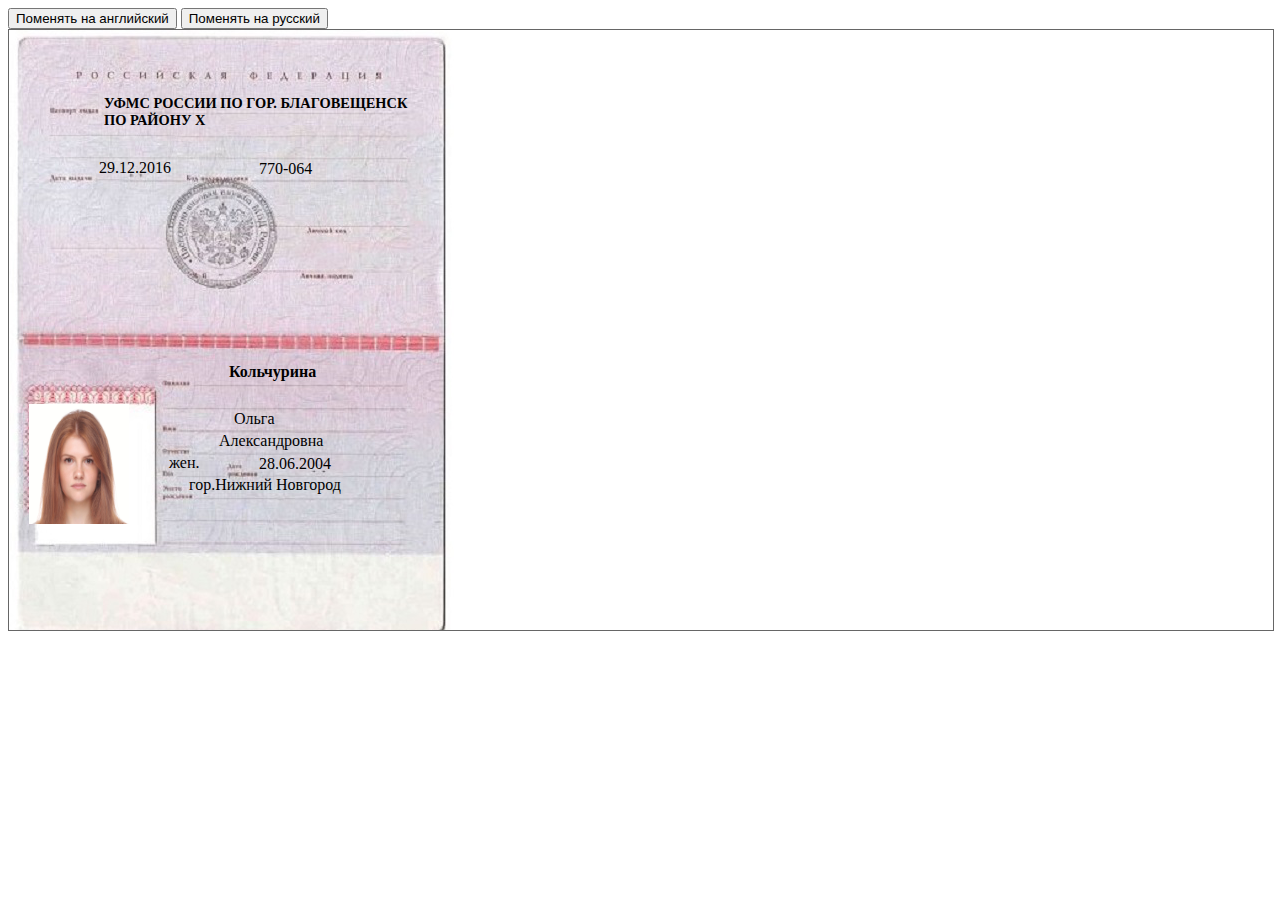
<file: pass/index.html>
<!DOCTYPE html>
<html>
  <head>
	<meta charset="utf-8">

    <style type="text/css">

   .block0 {
    background-image: url(passpotr_shablon.png);
    background-position: center-bottom;
    background-repeat: no-repeat;
    width: 100%;
    border: 1px solid #666;
    height: 600px;
   }
   .block1 {
   margin-left: 95px;
   margin-top: 65px;
   font: bold 90% serif;
   }
   .block2 {
   margin-left: 90px;
   margin-top: 30px;
   }
   .block3 {
   margin-left: 250px;
   margin-top: -17px;
   }
   .block4 {
   margin-left: 220px;
   margin-top: 185px;
   font: bold 100% serif;
   }
   .block5 {
   margin-left: 225px;
   margin-top: 29px;
   }
   .block6 {
   margin-left: 210px;
   margin-top: 4px;
   }
   .block7 {
   margin-left: 160px;
   margin-top: 4px;
   }
   .block8 {
   margin-left: 250px;
   margin-top: -17px;
   }
   .block9 {
   margin-left: 180px;
   margin-top: 3px;
   }
   .photo {
   margin-left: 20px;
   margin-top: -90px;
   }
  </style>
  </head>
  <body>
  	<button type="button" id="for_click_change_language">Поменять на английский</button>
	<button type="button" id="for_click_change_rus">Поменять на русский</button>
  	<div class="block0">
		<div class="block1">УФМС РОССИИ ПО ГОР. БЛАГОВЕЩЕНСК <br> ПО РАЙОНУ Х </div>
		<div class="block2"> 29.12.2016</div>
		<div class="block3"> 770-064</div>
		<div class="block4"> <p1> Кольчурина </p1> </div>
		<div class="block5"> <p2> Ольга </p2> </div>
		<div class="block6"> <p3>Александровна </p3></div>
		<div class="block7"> жен. </div>
		<div class="block8"> <p2> 28.06.2004 </p2> </div>
		<div class="block9"> гор.Нижний Новгород </div>
		<div class="photo"> <img src="men.jpg" height="120" width="100"/> </div>
	</div>
  </body>
<script src="./js/function.js"></script>
</html>
</file>
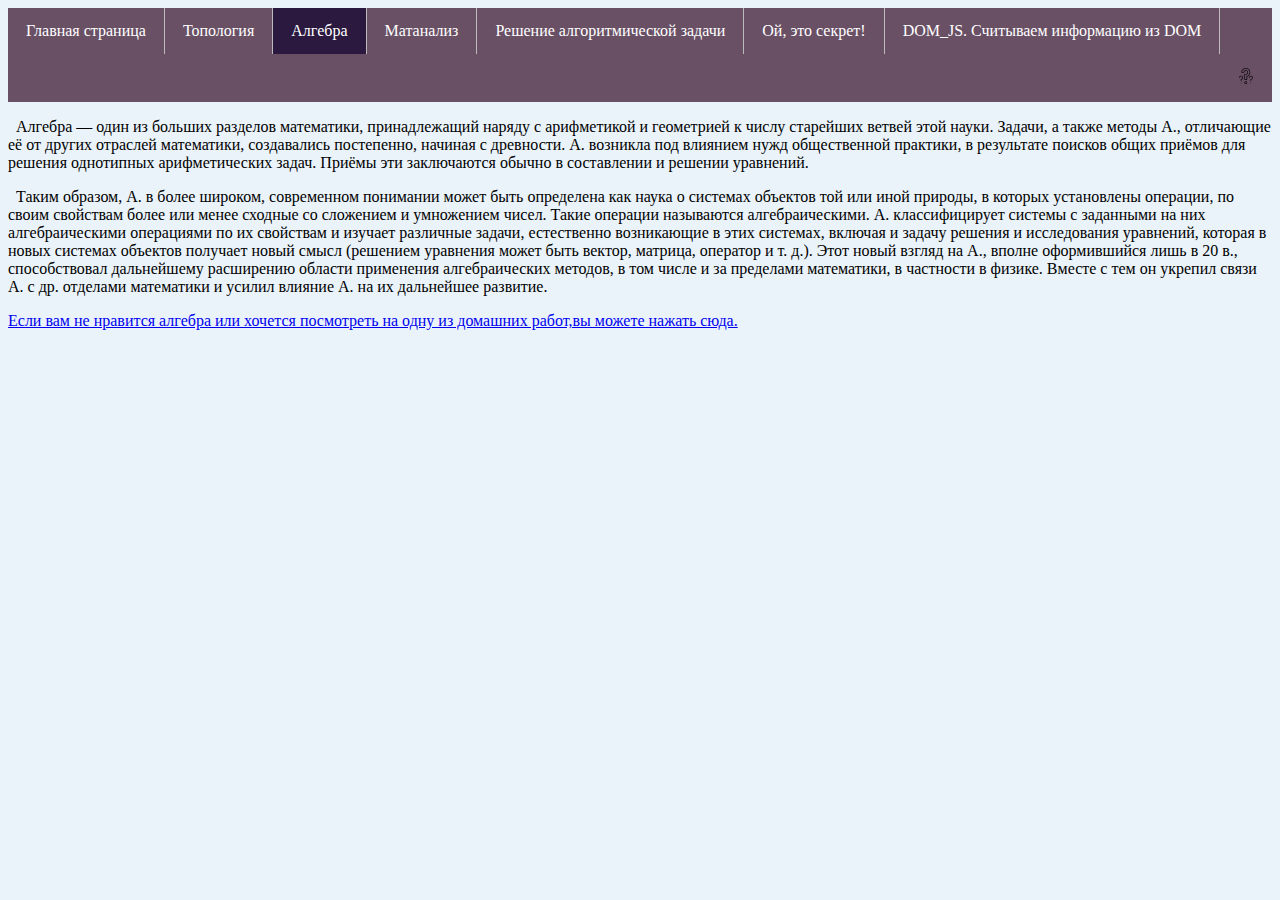
<file: algeb.html>
<!DOCTYPE html>
<html lang="en">
<head>
    <meta charset="utf-8" />

    <title>Заголовок моей страницы</title>
    <link
      href="https://fonts.googleapis.com/css?family=Open+Sans+Condensed:300|Sonsie+One"
      rel="stylesheet"
      type="text/css" />
    <link rel="stylesheet" href="graund.css" />
</head>
<body>
<ul>
  <li><a href="graung.html">Главная страница</a></li>
  <li><a href="topology.html">Топология</a></li>
  <li><a class="active" href="algeb.html">Алгебра</a></li>
  <li><a href="matan.html">Матанализ</a></li>
  <li><a href="exam.html">Решение алгоритмической задачи</a></li>
  <li><a href="graung.html#S">Ой, это секрет!</a></li>
  <li><a href="passport.html">DOM_JS. Считываем информацию из DOM</a></li>
  <li style="float:right"><a href="https://ru.wikipedia.org/wiki/%D0%9C%D0%B0%D1%82%D0%B5%D0%BC%D0%B0%D1%82%D0%B8%D0%BA%D0%B0"><img src="qestion.png" height="16" width="16"/></a></li>
</ul>

<p><b>&nbsp; </b>Алгебра — один из больших разделов математики, принадлежащий наряду с арифметикой и геометрией к числу старейших ветвей этой науки. Задачи, а также методы А., отличающие её от других отраслей математики, создавались постепенно, начиная с древности. А. возникла под влиянием нужд общественной практики, в результате поисков общих приёмов для решения однотипных арифметических задач. Приёмы эти заключаются обычно в составлении и решении уравнений.</p>
<p>&nbsp; Таким образом, А. в более широком, современном понимании может быть определена как наука о системах объектов той или иной природы, в которых установлены операции, по своим свойствам более или менее сходные со сложением и умножением чисел. Такие операции называются алгебраическими. А. классифицирует системы с заданными на них алгебраическими операциями по их свойствам и изучает различные задачи, естественно возникающие в этих системах, включая и задачу решения и исследования уравнений, которая в новых системах объектов получает новый смысл (решением уравнения может быть вектор, матрица, оператор и т. д.). Этот новый взгляд на А., вполне оформившийся лишь в 20 в., способствовал дальнейшему расширению области применения алгебраических методов, в том числе и за пределами математики, в частности в физике. Вместе с тем он укрепил связи А. с др. отделами математики и усилил влияние А. на их дальнейшее развитие. </p>
<p><a href="./ds/page1.html"> Если вам не нравится алгебра или хочется посмотреть на одну из домашних работ,вы можете нажать сюда.</a></p>
</body>
</html>
</file>
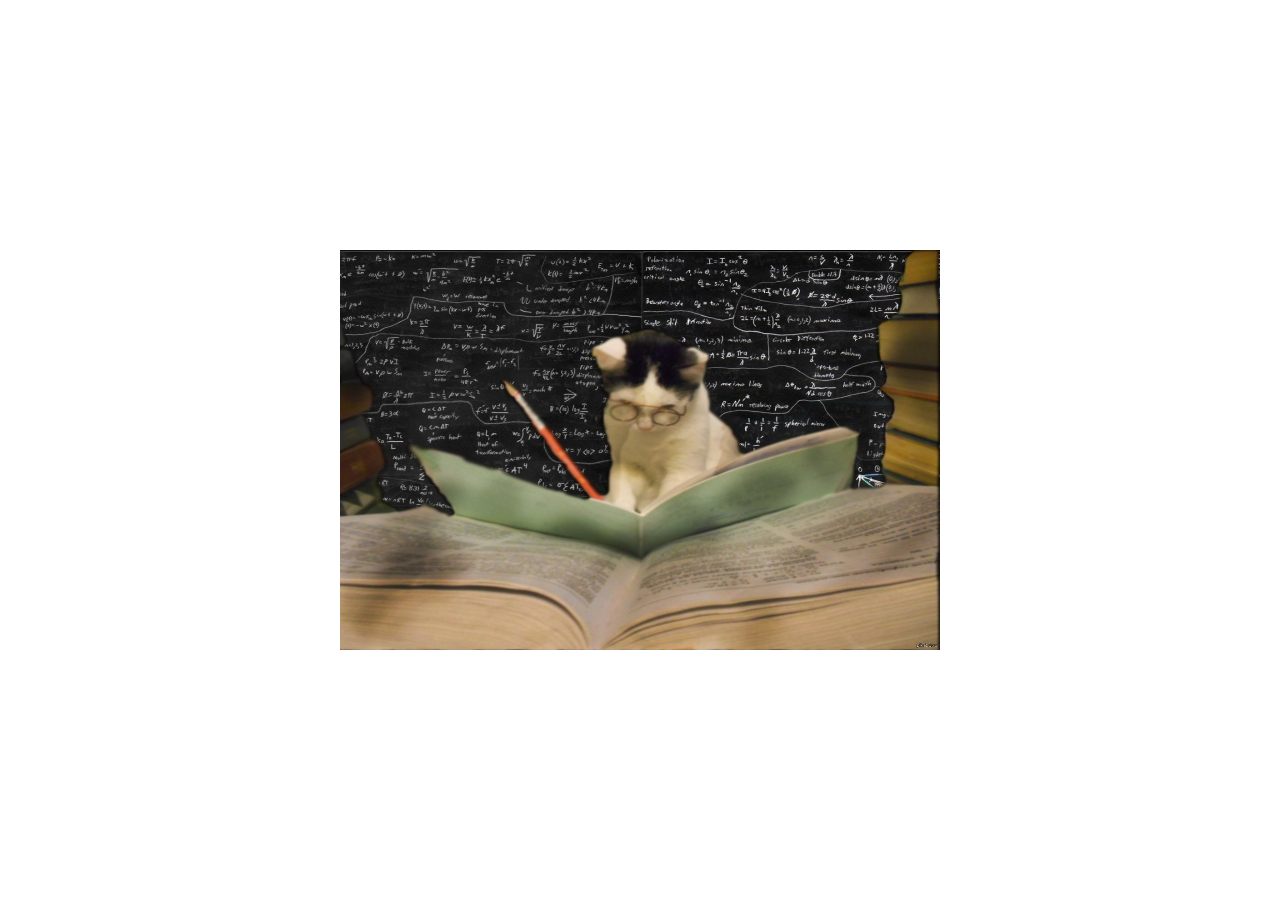
<file: cat.html>
<!DOCTYPE html>
<html lang="en">
<head>
    <meta charset="utf-8" />

    <title>cat</title>
    <link rel="stylesheet" href="cat.css" />
</head>

<body>
  <img src="cat_math.jpg"/>
</body>
</html>
</file>
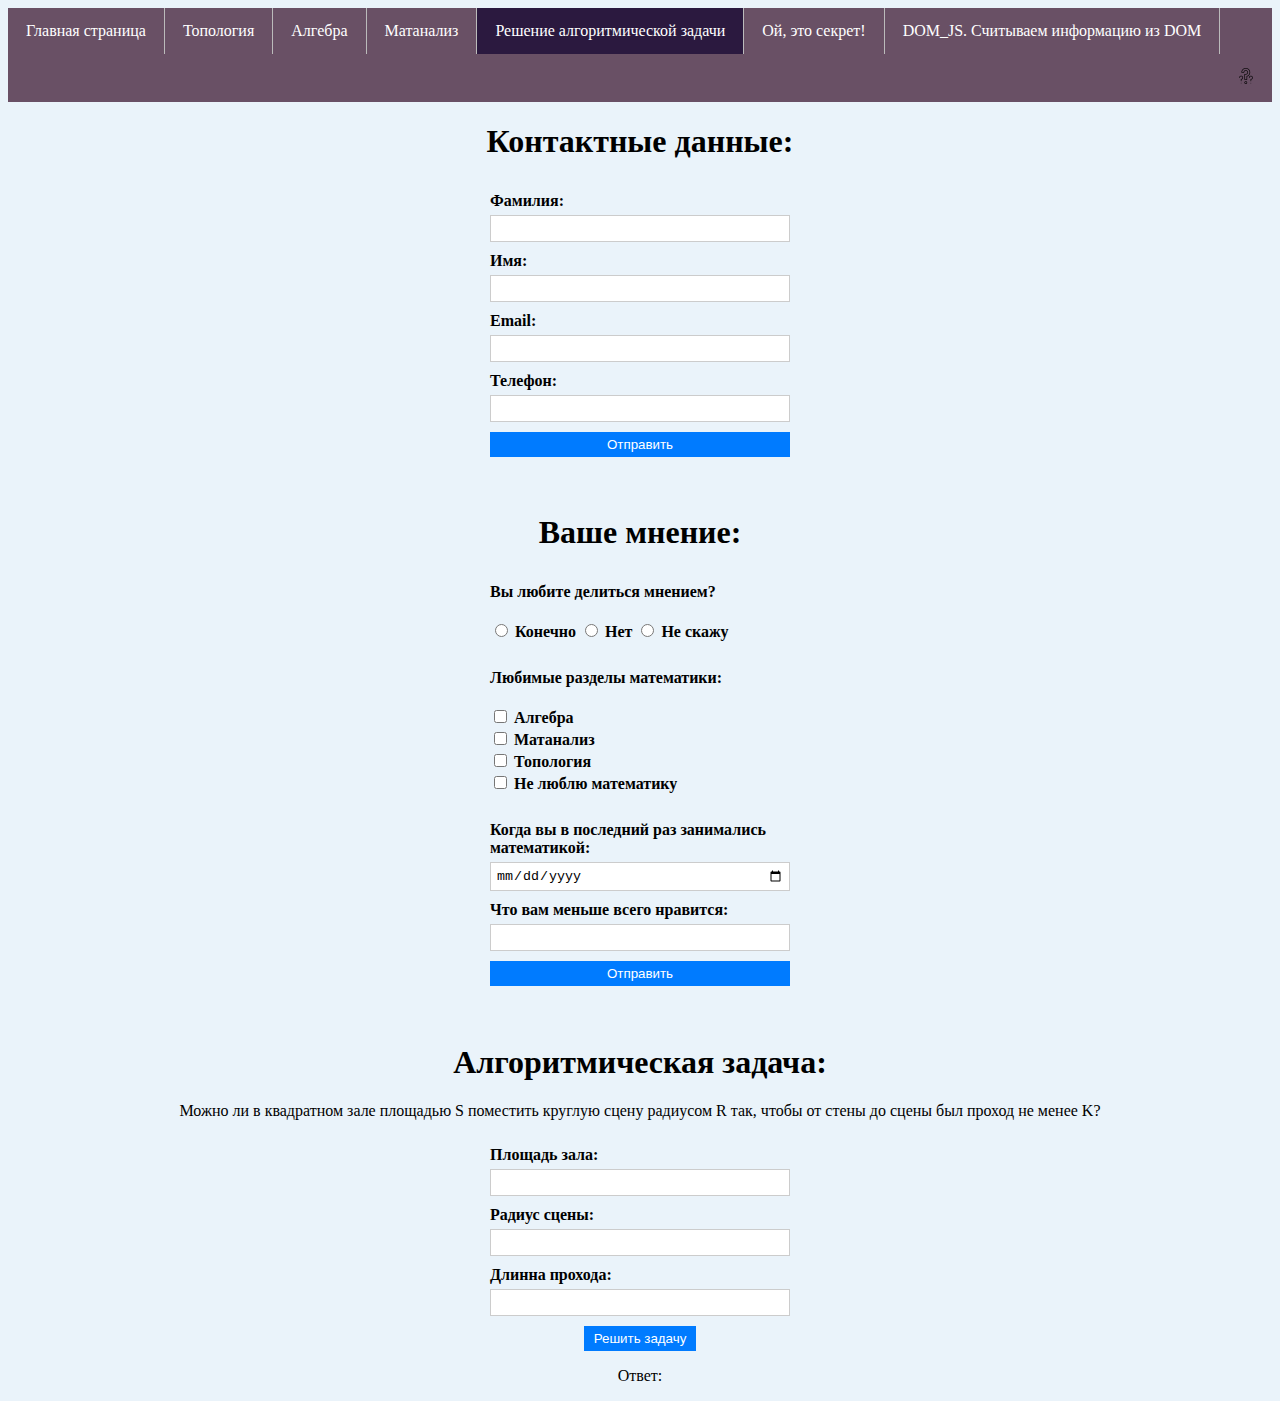
<file: exam.html>
<!DOCTYPE html>
<html lang="en">
<head>
    <meta charset="utf-8" />

    <title>Заголовок моей страницы</title>
    <link
      href="https://fonts.googleapis.com/css?family=Open+Sans+Condensed:300|Sonsie+One"
      rel="stylesheet"
      type="text/css" />
    <link rel="stylesheet" href="graund.css" />
</head>
<body>
<ul>
  <li><a href="graung.html">Главная страница</a></li>
  <li><a href="topology.html">Топология</a></li>
  <li><a href="algeb.html">Алгебра</a></li>
  <li><a href="matan.html">Матанализ</a></li>
  <li><a class="active" href="exam.html">Решение алгоритмической задачи</a></li>
  <li><a href="graung.html#S">Ой, это секрет!</a></li>
  <li><a href="passport.html">DOM_JS. Считываем информацию из DOM</a></li>
  <li style="float:right"><a href="https://ru.wikipedia.org/wiki/%D0%9C%D0%B0%D1%82%D0%B5%D0%BC%D0%B0%D1%82%D0%B8%D0%BA%D0%B0"><img src="qestion.png" height="16" width="16"/></a></li>
</ul>
<div  style="text-align: center;"><H1>Контактные данные:</H1></div>
<form id="feedbackForm"  method="get">
  <label for="famil">Фамилия:</label>
  <input type="text" id="famil" name="famil" required>

  <label for="name">Имя:</label>
  <input type="text" id="name" name="name" required>

  <label for="email">Email:</label>
  <input type="email" id="email" name="email" required>

  <label for="tel">Телефон:</label>
  <input type="number" id="tel" name="tel" required>

  <button type="submit">Отправить</button>
</form><br><br>

<div  style="text-align: center;"><H1>Ваше мнение:</H1></div>
<form id="secondForm"  method="get">
  <label for="radio">Вы любите делиться мнением?</label><br>
  <div id="radio">
    <input type="radio" id="r1" name="r1">
    <label for="r1">Конечно</label>
    <input type="radio" id="r2" name="r2">
    <label for="r2">Нет</label>
    <input type="radio" id="r3" name="r3">
    <label for="r3">Не скажу</label>
  </div><br>

  <label for="checkbox">Любимые разделы математики:</label><br>
  <div id="checkbox">
    <input type="checkbox" id="с1" name="с1">
    <label for="с1">Алгебра</label><br>

    <input type="checkbox" id="с2" name="с2">
    <label for="с2">Матанализ</label><br>

    <input type="checkbox" id="с3" name="с3">
    <label for="с3">Топология</label><br>

    <input type="checkbox" id="с4" name="с4">
    <label for="с4">Не люблю математику</label>
  </div><br>

  <label for="date">Когда вы в последний раз занимались математикой:</label>
  <input type="date" id="date" name="date">

  <label for="password">Что вам меньше всего нравится:</label>
  <input type="password" id="password" name="password">

  <button type="submit">Отправить</button>
</form><br><br>

<div>
  <div  style="text-align: center;"><H1>Алгоритмическая задача:</H1></div>
  <p style="text-align: center;">Можно ли в квадратном зале площадью S поместить круглую сцену радиусом R так, чтобы от стены до сцены был проход не менее K?</p>
  <form id="form1" name="f" method="get">

    <label for="S">Площадь зала:</label>
    <input type="text" id="S">

    <label for="R">Радиус сцены:</label>
    <input type="text" id="R">

    <label for="K">Длинна прохода:</label>
    <input type="text" id="K">
  </form>

</div>

<div style="text-align: center;">
  <button type="submit" onclick="alg()">Решить задачу</button>
  <p>Ответ:</p>
  <p id="ans"></p>
</div>

</body>
<script src="alg.js"></script>

</html>
</file>
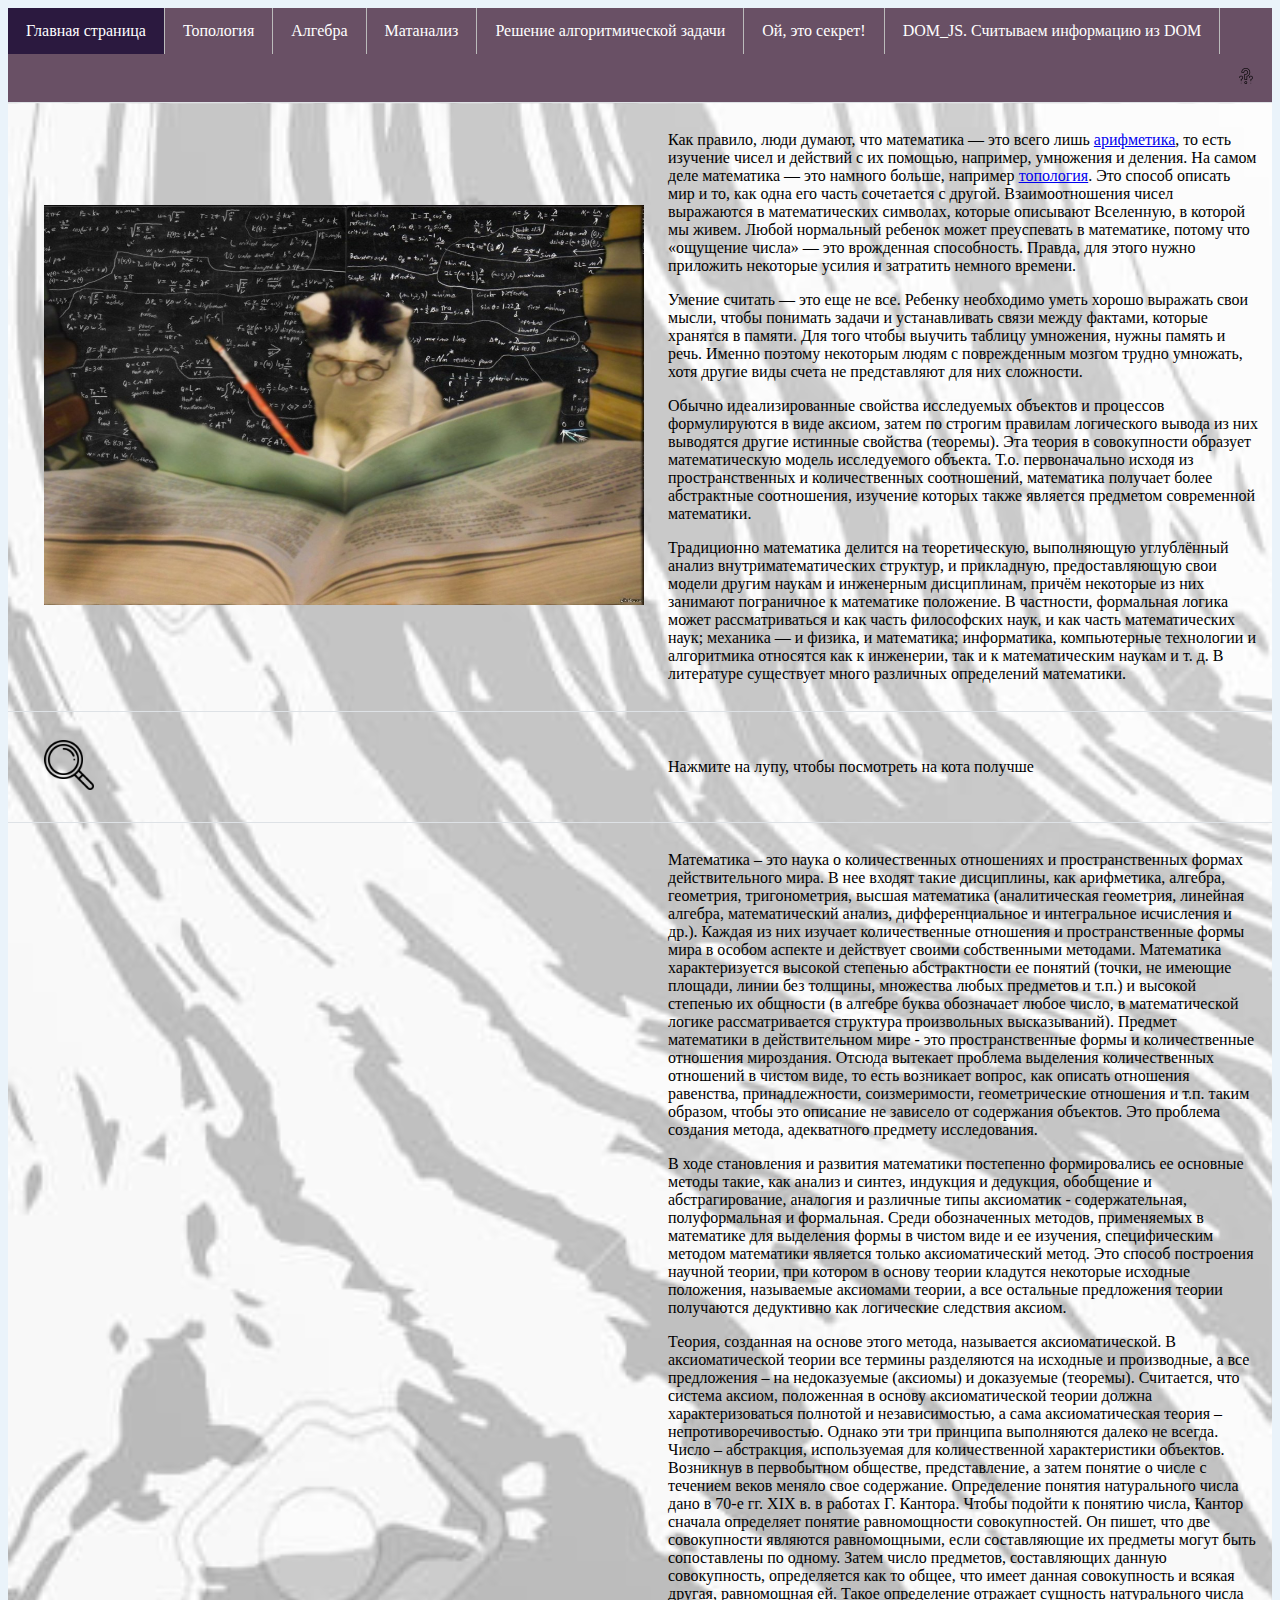
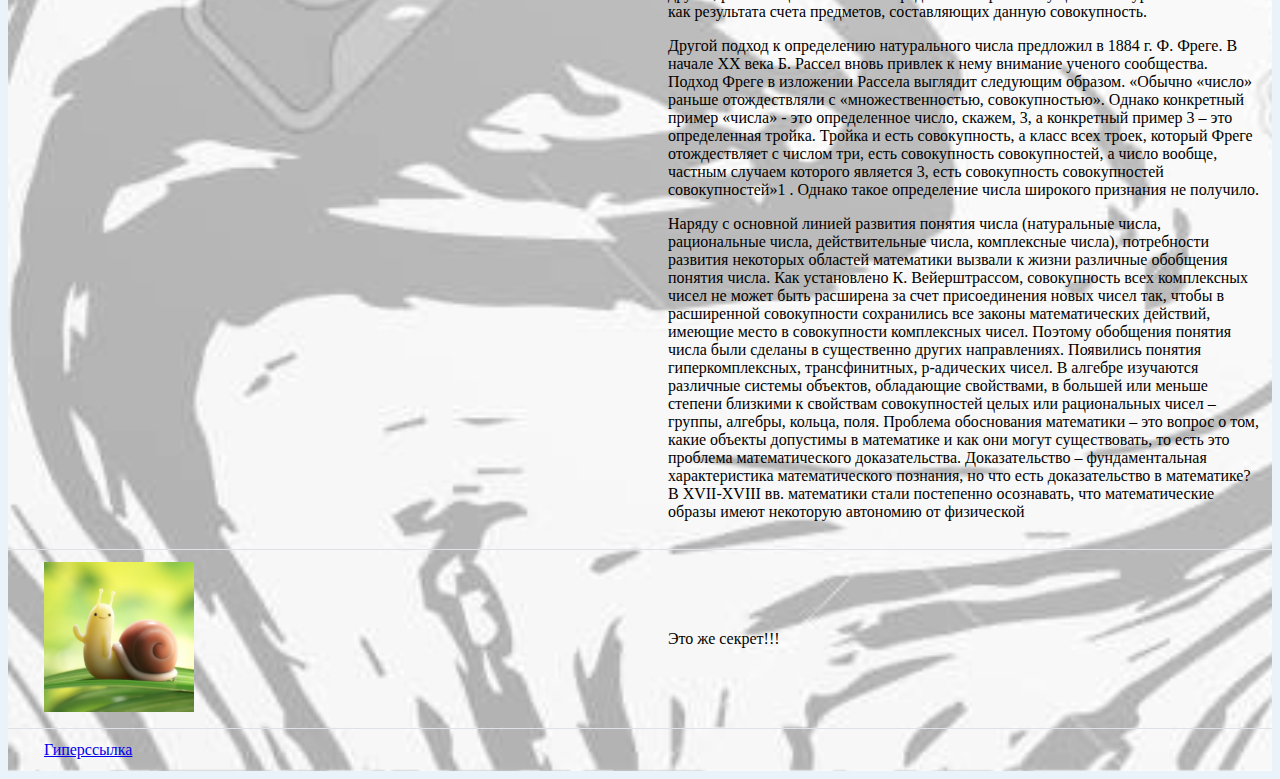
<file: graung.html>
<!DOCTYPE html>
<html>
<head>
    <meta charset="utf-8" />

    <title>Заголовок моей страницы</title>
    <link
      href="https://fonts.googleapis.com/css?family=Open+Sans+Condensed:300|Sonsie+One"
      rel="stylesheet"
      type="text/css" />
    <link rel="stylesheet" href="graund.css" />
</head>
<body>
<ul>
  <li><a class="active" href="graung.html">Главная страница</a></li>
  <li><a href="topology.html">Топология</a></li>
  <li><a href="algeb.html">Алгебра</a></li>
  <li><a href="matan.html">Матанализ</a></li>
  <li><a href="exam.html">Решение алгоритмической задачи</a></li>
  <li><a href="graung.html#S">Ой, это секрет!</a></li>
  <li><a href="passport.html">DOM_JS. Считываем информацию из DOM</a></li>
  <li style="float:right"><a href="https://ru.wikipedia.org/wiki/%D0%9C%D0%B0%D1%82%D0%B5%D0%BC%D0%B0%D1%82%D0%B8%D0%BA%D0%B0"><img src="qestion.png" height="16" width="16"/></a></li>
</ul>

<table>
	<tr>
		<td>
		</td>
		<td>
            <img src="cat_math.jpg" height="400px" width="600px"/>
		</td>
		<td>
			<p>Как правило, люди думают, что математика — это всего лишь <a href="https://ru.wikipedia.org/wiki/%D0%90%D1%80%D0%B8%D1%84%D0%BC%D0%B5%D1%82%D0%B8%D0%BA%D0%B0">арифметика</a>, то есть изучение чисел и действий с их помощью, например, умножения и деления. На самом деле математика — это намного больше, например <a href="topology.html">топология</a>. Это способ описать мир и то, как одна его часть сочетается с другой. Взаимоотношения чисел выражаются в математических символах, которые описывают Вселенную, в которой мы живем. Любой нормальный ребенок может преуспевать в математике, потому что «ощущение числа» — это врожденная способность. Правда, для этого нужно приложить некоторые усилия и затратить немного времени.</p>

			<p>Умение считать — это еще не все. Ребенку необходимо уметь хорошо выражать свои мысли, чтобы понимать задачи и устанавливать связи между фактами, которые хранятся в памяти. Для того чтобы выучить таблицу умножения, нужны память и речь. Именно поэтому некоторым людям с поврежденным мозгом трудно умножать, хотя другие виды счета не представляют для них сложности.</p>

			<p>Обычно идеализированные свойства исследуемых объектов и процессов формулируются в виде аксиом, затем по строгим правилам логического вывода из них выводятся другие истинные свойства (теоремы). Эта теория в совокупности образует математическую модель исследуемого объекта. Т.о. первоначально исходя из пространственных и количественных соотношений, математика получает более абстрактные соотношения, изучение которых также является предметом современной математики.</p>

			<p>Традиционно математика делится на теоретическую, выполняющую углублённый анализ внутриматематических структур, и прикладную, предоставляющую свои модели другим наукам и инженерным дисциплинам, причём некоторые из них занимают пограничное к математике положение. В частности, формальная логика может рассматриваться и как часть философских наук, и как часть математических наук; механика — и физика, и математика; информатика, компьютерные технологии и алгоритмика относятся как к инженерии, так и к математическим наукам и т. д. В литературе существует много различных определений математики.</p>
		</td>
	</tr>
	<tr>
		<td>
		</td>
		<td>
            <p><a href="cat.html" target="_blank"><img src="lupa.png" height="50px" width="50px"/></a></p>
		</td>
		<td>
			<p>Нажмите на лупу, чтобы посмотреть на кота получше</p>
		</td>
	</tr>
	<tr>
		<td>
		</td>
		<td>
		</td>
		<td>
			<p>Математика – это наука о количественных
				отношениях и пространственных формах
				действительного мира. В нее входят такие
				дисциплины, как арифметика, алгебра, геометрия,
				тригонометрия, высшая математика (аналитическая
				геометрия, линейная алгебра, математический анализ, дифференциальное и
				интегральное исчисления и др.). Каждая из них изучает количественные
				отношения и пространственные формы мира в особом аспекте и действует
				своими собственными методами.
				Математика характеризуется высокой степенью абстрактности ее
				понятий (точки, не имеющие площади, линии без толщины, множества
				любых предметов и т.п.) и высокой степенью их общности (в алгебре буква
				обозначает любое число, в математической логике рассматривается
				структура произвольных высказываний).
				Предмет математики в действительном мире - это пространственные
				формы и количественные отношения мироздания. Отсюда вытекает проблема
				выделения количественных отношений в чистом виде, то есть возникает
				вопрос, как описать отношения равенства, принадлежности, соизмеримости,
				геометрические отношения и т.п. таким образом, чтобы это описание не
				зависело от содержания объектов. Это проблема создания метода,
				адекватного предмету исследования.
				<p>В ходе становления и развития математики постепенно формировались
				ее основные методы такие, как анализ и синтез, индукция и дедукция,
				обобщение и абстрагирование, аналогия и различные типы аксиоматик -
				содержательная, полуформальная и формальная.
				Среди обозначенных методов, применяемых в математике для
				выделения формы в чистом виде и ее изучения, специфическим методом
				математики является только аксиоматический метод. Это способ
				построения научной теории, при котором в основу теории кладутся
				некоторые исходные положения, называемые аксиомами теории, а все
				остальные предложения теории получаются дедуктивно как логические
							следствия аксиом.</p>
				<p>Теория, созданная на основе этого метода, называется
				аксиоматической. В аксиоматической теории все термины разделяются на
				исходные и производные, а все предложения – на недоказуемые (аксиомы) и
				доказуемые (теоремы). Считается, что система аксиом, положенная в основу
				аксиоматической теории должна характеризоваться полнотой и
				независимостью, а сама аксиоматическая теория – непротиворечивостью.
				Однако эти три принципа выполняются далеко не всегда.
				Число – абстракция, используемая для
				количественной характеристики объектов. Возникнув в первобытном
				обществе, представление, а затем понятие о числе с течением веков меняло
				свое содержание. Определение понятия натурального числа дано в 70-е гг.
				XIX в. в работах Г. Кантора. Чтобы подойти к понятию числа, Кантор
				сначала определяет понятие равномощности совокупностей. Он пишет, что
				две совокупности являются равномощными, если составляющие их предметы
				могут быть сопоставлены по одному. Затем число предметов, составляющих
				данную совокупность, определяется как то общее, что имеет данная
				совокупность и всякая другая, равномощная ей. Такое определение отражает
				сущность натурального числа как результата счета предметов, составляющих
				данную совокупность.</p>
				<p>Другой подход к определению натурального числа предложил в 1884 г.
				Ф. Фреге. В начале XX века Б. Рассел вновь привлек к нему внимание
				ученого сообщества. Подход Фреге в изложении Рассела выглядит
				следующим образом. «Обычно «число» раньше отождествляли с
				«множественностью, совокупностью». Однако конкретный пример «числа» -
				это определенное число, скажем, 3, а конкретный пример 3 – это
				определенная тройка. Тройка и есть совокупность, а класс всех троек,
				который Фреге отождествляет с числом три, есть совокупность
				совокупностей, а число вообще, частным случаем которого является 3, есть
				совокупность совокупностей совокупностей»1
				. Однако такое определение
					числа широкого признания не получило.</p>
				<p>Наряду с основной линией развития понятия числа (натуральные числа,
				рациональные числа, действительные числа, комплексные числа),
				потребности развития некоторых областей математики вызвали к жизни
				различные обобщения понятия числа. Как установлено К. Вейерштрассом,
				совокупность всех комплексных чисел не может быть расширена за счет
				присоединения новых чисел так, чтобы в расширенной совокупности
				сохранились все законы математических действий, имеющие место в
				совокупности комплексных чисел. Поэтому обобщения понятия числа были
				сделаны в существенно других направлениях. Появились понятия
				гиперкомплексных, трансфинитных, p-адических чисел. В алгебре изучаются
				различные системы объектов, обладающие свойствами, в большей или
				меньше степени близкими к свойствам совокупностей целых или
				рациональных чисел – группы, алгебры, кольца, поля.
				Проблема обоснования математики – это вопрос
				о том, какие объекты допустимы в математике и как
				они могут существовать, то есть это проблема
				математического доказательства. Доказательство
				– фундаментальная характеристика математического познания, но что есть
				доказательство в математике?
				В XVII-XVIII вв. математики стали постепенно осознавать, что
				математические образы имеют некоторую автономию от физической
				</p>
		</td>
	</tr>
	<tr>
		<td>
		</td>
		<td>
			<img id="S" src="secret.jpg" height="150px" width="150px"/>
		</td>
		<td>
			<p>Это же секрет!!!</p>
		</td>
	</tr>
	<tr>
		<td>
		</td>
		<td>
			<a href="https://ru.wikihow.com/%D1%81%D0%BE%D0%B7%D0%B4%D0%B0%D1%82%D1%8C-%D0%B3%D0%B8%D0%BF%D0%B5%D1%80%D1%81%D1%81%D1%8B%D0%BB%D0%BA%D1%83-%D0%B2-HTML">Гиперссылка</a>
		</td>
		<td>
		</td>
	</tr>
</table>

</body>
</html>
</file>
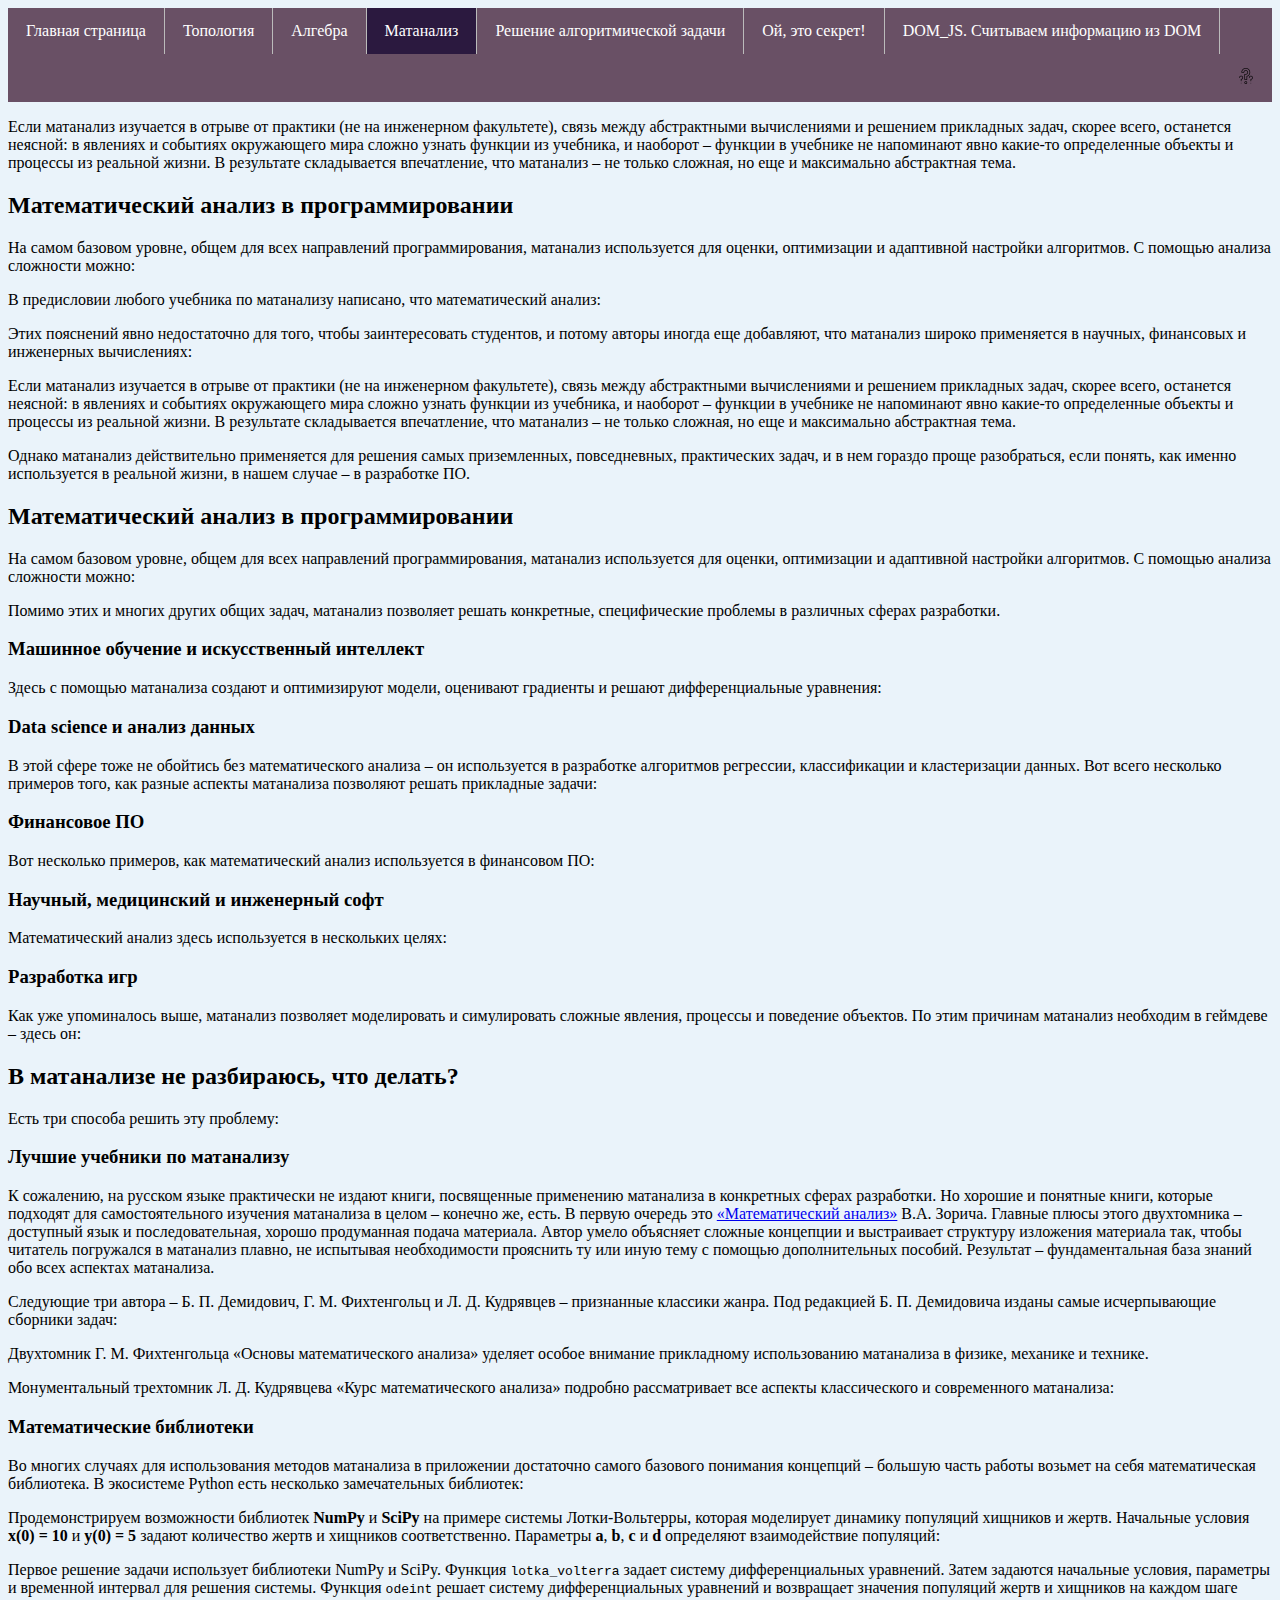
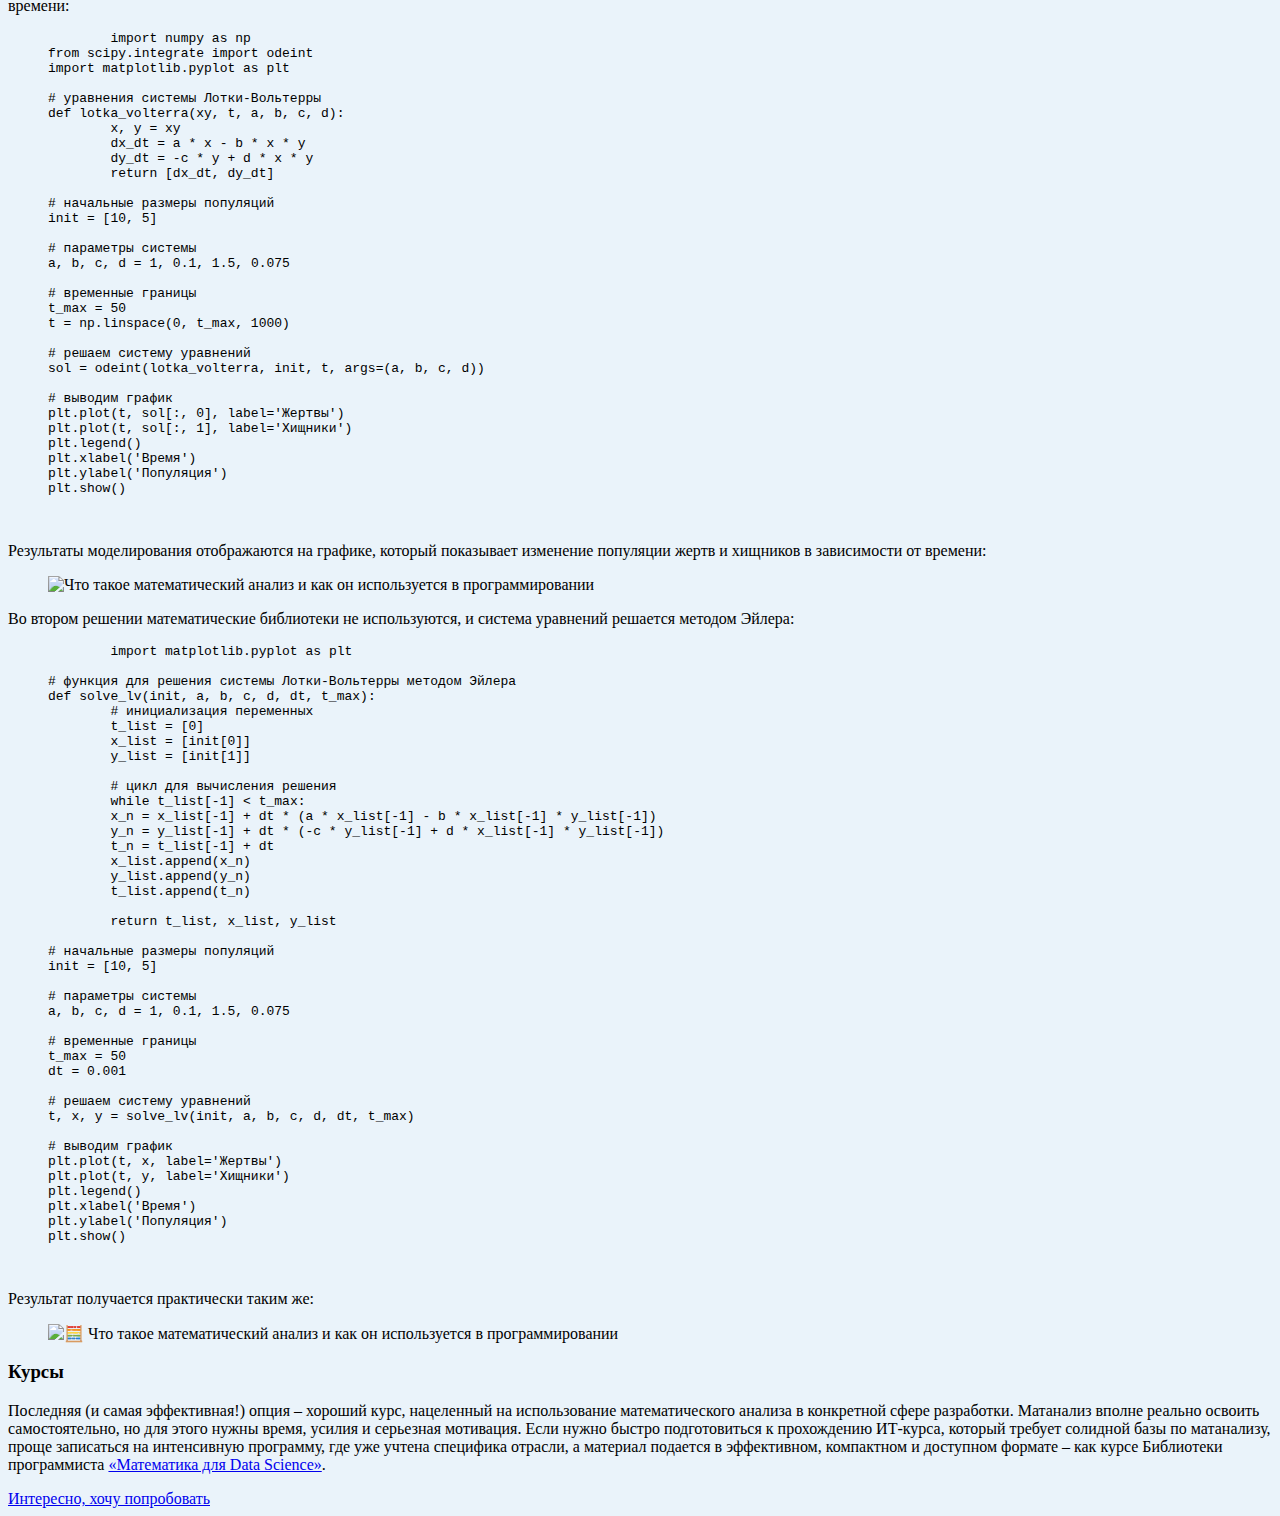
<file: matan.html>
<!DOCTYPE html>
<html lang="en">
<head>
    <meta charset="utf-8" />

    <title>Заголовок моей страницы</title>
    <link
      href="https://fonts.googleapis.com/css?family=Open+Sans+Condensed:300|Sonsie+One"
      rel="stylesheet"
      type="text/css" />
    <link rel="stylesheet" href="graund.css" />
</head>
<body>
<ul>
  <li><a href="graung.html">Главная страница</a></li>
  <li><a href="topology.html">Топология</a></li>
  <li><a href="algeb.html">Алгебра</a></li>
  <li><a class="active" href="matan.html">Матанализ</a></li>
  <li><a href="exam.html">Решение алгоритмической задачи</a></li>
  <li><a href="graung.html#S">Ой, это секрет!</a></li>
  <li><a href="passport.html">DOM_JS. Считываем информацию из DOM</a></li>
  <li style="float:right"><a href="https://ru.wikipedia.org/wiki/%D0%9C%D0%B0%D1%82%D0%B5%D0%BC%D0%B0%D1%82%D0%B8%D0%BA%D0%B0"><img src="qestion.png" height="16" width="16"/></a></li>
</ul>

<p><span>Если матанализ изучается в отрыве от практики (не на инженерном факультете), связь между абстрактными вычислениями и решением прикладных задач, скорее всего, останется неясной: в явлениях и событиях окружающего мира сложно узнать функции из учебника, и наоборот – функции в учебнике не напоминают явно какие-то определенные объекты и процессы из реальной жизни. В результате складывается впечатление, что матанализ – не только сложная, но еще и максимально абстрактная тема.</span></p>
<h2>Математический анализ в программировании</h2>
<p><span>На самом базовом уровне, общем для всех направлений программирования, матанализ используется для оценки, оптимизации и адаптивной настройки алгоритмов. С помощью анализа сложности можно:</span></p>
<div>
   <p data-id="0a3b59e0-f880-49ea-b63c-92f129735c3a"><span>В предисловии любого учебника по матанализу написано, что математический анализ:</span></p>
   <p data-id="b36cb010-cbdf-4faa-bf20-1b221ab9c185"><span>Этих пояснений явно недостаточно для того, чтобы заинтересовать студентов, и потому авторы иногда еще добавляют, что матанализ широко применяется в научных, финансовых и инженерных вычислениях:</span></p>
    <div class="a-inpost">
    <div class="ac-block ac-block__inpost ac-block__inpage ac-block__desktop">
        <!--AdFox START-->
                <div class="ac-block__content" id="adfox_155241004200623203"></div>
        <script>
            (function() {
                let containerId = 'adfox_155241004200623203';
                createAdaptive({
                    containerId: containerId,
                    params: {
                        p1: 'cdqsc',
                        p2: 'ggzs'
                    },
                    media: ['desktop', 'tablet']
                }).then(function() {
                    let container = document.getElementById(containerId).parentElement;
                    container.style.marginTop = "20px";
                })
            })();
        </script>

    </div>

      <div class="ac-block ac-block__inpost ac-block__inpage ac-block__mobile">
        <!--AdFox START-->
                <div class="ac-block__content" id="adfox_15680413427984516"></div>


    </div>
  </div><div id="info-block-in-post" class="mv-4" style="display: block; position: relative; left: -20px; width: calc(100% + 40px);">



        </div>
    <p data-id="8dfbc9fd-cc9a-462e-9a21-b9bdfcc73b0a"><span>Если матанализ изучается в отрыве от практики (не на инженерном факультете), связь между абстрактными вычислениями и решением прикладных задач, скорее всего, останется неясной: в явлениях и событиях окружающего мира сложно узнать функции из учебника, и наоборот – функции в учебнике не напоминают явно какие-то определенные объекты и процессы из реальной жизни. В результате складывается впечатление, что матанализ – не только сложная, но еще и максимально абстрактная тема.</span></p>
    <p data-id="49226382-3e66-4616-a574-1209766c8907"><span>Однако матанализ действительно применяется для решения самых приземленных, повседневных, практических задач, и в нем гораздо проще разобраться, если понять, как именно используется в реальной жизни, в нашем случае – в разработке ПО.</span></p>
    <h2>Математический анализ в программировании</h2>
    <p data-id="61924fb8-d45a-46aa-b6a8-c85c275760d0"><span>На самом базовом уровне, общем для всех направлений программирования, матанализ используется для оценки, оптимизации и адаптивной настройки алгоритмов. С помощью анализа сложности можно:</span></p>
    <p data-id="9bc756b7-8eec-4f94-85a9-b58093fc43ef"><span>Помимо этих и многих других общих задач, матанализ позволяет решать конкретные, специфические проблемы в различных сферах разработки.</span></p>
    <h3>Машинное обучение и искусственный интеллект</h3>
    <p data-id="2189062f-0347-417c-a69b-33ba02503d2e"><span>Здесь с помощью матанализа создают и оптимизируют модели, оценивают градиенты и решают дифференциальные уравнения:</span></p>
    <h3>Data science и анализ данных</h3>
    <p data-id="c95d4112-9beb-40cd-bfa9-39898e780133"><span>В этой сфере тоже не обойтись без математического анализа – он используется в разработке алгоритмов регрессии, классификации и кластеризации данных. Вот всего несколько примеров того, как разные аспекты матанализа позволяют решать прикладные задачи:</span></p>
    <h3>Финансовое ПО</h3>
    <p data-id="39d665ad-3023-4d94-9fe1-552e70fb2972"><span>Вот несколько примеров, как математический анализ используется в финансовом ПО:</span></p>
    <h3>Научный, медицинский и инженерный софт</h3>
    <p data-id="a2bc04d5-478d-41ca-a406-0efba8ba4d12"><span>Математический анализ здесь используется в нескольких целях:</span></p>





                                        <h3>Разработка игр</h3>




                                      <p data-id="bbfb6c64-5e11-43e1-a56a-f8e8d753c78f"><span>Как уже упоминалось выше, матанализ позволяет моделировать и симулировать сложные явления, процессы и поведение объектов. По этим причинам матанализ необходим в геймдеве – здесь он:</span></p>





                                        <h2>В матанализе не разбираюсь, что делать?</h2>




                                      <p data-id="a830497c-ea15-408c-92c1-b2bb137156f5"><span>Есть три способа решить эту проблему:</span></p>




                                        <h3>Лучшие учебники по матанализу</h3>




                                      <p data-id="9b8ad15b-460b-4ba9-b3c2-8d9399e4b428"><span>К сожалению, на русском языке практически не издают книги, посвященные применению матанализа в конкретных сферах разработки. Но хорошие и понятные книги, которые подходят для самостоятельного изучения матанализа в целом – конечно же, есть. В первую очередь это </span><a href="https://www.livelib.ru/book/1000670999-matematicheskij-analiz-komplekt-iz-2-knig-v-a-zorich" target="_blank" rel="noopener noreferrer nofollow"><span>«Математический анализ»</span></a><span> В.А. Зорича.</span><span> </span><span>Главные плюсы этого двухтомника – доступный язык и последовательная, хорошо продуманная подача материала. Автор умело объясняет сложные концепции и выстраивает структуру изложения материала так, чтобы читатель погружался в матанализ плавно, не испытывая необходимости прояснить ту или иную тему с помощью дополнительных пособий. Результат – фундаментальная база знаний обо всех аспектах матанализа.</span></p>




                                      <p data-id="c9494709-a5e4-4936-ac56-4d00e7e714d1"><span>Следующие три автора – Б. П. Демидович, Г. М. Фихтенгольц и Л. Д. Кудрявцев – признанные классики жанра. Под редакцией Б. П. Демидовича изданы самые исчерпывающие сборники задач:</span></p>



                                      <p data-id="22bd6648-b026-4ee5-9828-915fc099652d"><span>Двухтомник Г. М. Фихтенгольца</span><span> </span><span>«Основы математического анализа»</span><span> уделяет особое внимание прикладному использованию матанализа в физике, механике и технике.</span></p>




                                      <p data-id="464a2f10-1aac-4f9f-8ee2-08d3d9edb6b8"><span>Монументальный трехтомник Л. Д. Кудрявцева </span><span>«Курс математического анализа»</span><span> подробно рассматривает все аспекты классического и современного матанализа:</span></p>


                                        <h3>Математические библиотеки</h3>




                                      <p data-id="9dc175df-cb73-4f38-8747-add115336305"><span>Во многих случаях для использования методов матанализа в приложении достаточно самого базового понимания концепций – большую часть работы возьмет на себя математическая библиотека. В экосистеме Python есть несколько замечательных библиотек:</span></p>



                                      <p data-id="ec298fc1-f582-429b-84e7-d1ca6e763f59">Продемонстрируем возможности библиотек <b>NumPy</b><b> </b>и <b>SciPy</b> на примере системы Лотки-Вольтерры, которая моделирует динамику популяций хищников и жертв. Начальные условия <b>x(0) = 10 </b>и<b> y(0) = 5 </b>задают количество жертв и хищников соответственно. Параметры <b>a</b>, <b>b</b>, <b>c</b> и <b>d</b> определяют взаимодействие популяций:</p>
                     <p data-id="2580409b-44b7-4ffc-8536-78678b709d04"><span>Первое решение задачи использует библиотеки NumPy и SciPy. Функция </span><span><code class="inline-code">lotka_volterra</code></span><span> задает систему дифференциальных уравнений. Затем задаются начальные условия, параметры и временной интервал для решения системы. Функция</span><span> <code class="inline-code">odeint</code></span><span> решает систему дифференциальных уравнений и возвращает значения популяций жертв и хищников на каждом шаге времени:</span></p>




                                                  <figure class="code-block">
        <pre class="code-wrapper python">        <code class="hljs"><span class="hljs-keyword">import</span> numpy <span class="hljs-keyword">as</span> np
<span class="hljs-keyword">from</span> scipy.integrate <span class="hljs-keyword">import</span> odeint
<span class="hljs-keyword">import</span> matplotlib.pyplot <span class="hljs-keyword">as</span> plt

<span class="hljs-comment"># уравнения системы Лотки-Вольтерры</span>
<span class="hljs-function"><span class="hljs-keyword">def</span> <span class="hljs-title">lotka_volterra</span><span class="hljs-params">(xy, t, a, b, c, d)</span>:</span>
	x, y = xy
	dx_dt = a * x - b * x * y
	dy_dt = -c * y + d * x * y
	<span class="hljs-keyword">return</span> [dx_dt, dy_dt]

<span class="hljs-comment"># начальные размеры популяций</span>
init = [<span class="hljs-number">10</span>, <span class="hljs-number">5</span>]

<span class="hljs-comment"># параметры системы</span>
a, b, c, d = <span class="hljs-number">1</span>, <span class="hljs-number">0.1</span>, <span class="hljs-number">1.5</span>, <span class="hljs-number">0.075</span>

<span class="hljs-comment"># временные границы</span>
t_max = <span class="hljs-number">50</span>
t = np.linspace(<span class="hljs-number">0</span>, t_max, <span class="hljs-number">1000</span>)

<span class="hljs-comment"># решаем систему уравнений</span>
sol = odeint(lotka_volterra, init, t, args=(a, b, c, d))

<span class="hljs-comment"># выводим график</span>
plt.plot(t, sol[:, <span class="hljs-number">0</span>], label=<span class="hljs-string">'Жертвы'</span>)
plt.plot(t, sol[:, <span class="hljs-number">1</span>], label=<span class="hljs-string">'Хищники'</span>)
plt.legend()
plt.xlabel(<span class="hljs-string">'Время'</span>)
plt.ylabel(<span class="hljs-string">'Популяция'</span>)
plt.show()
</code>
    </pre>

  </figure>




                                      <p data-id="011c749a-610e-4930-b44f-51100f5af57a">Результаты моделирования отображаются на графике, который показывает изменение популяции жертв и хищников в зависимости от времени:</p>







    <figure class="content-image stretched">
                        <img alt="Что такое математический анализ и как он используется в программировании" data-src="https://media.proglib.io/posts/2023/05/24/ce8f496496ea57185875572eba00ed66.png" class="">
                        </figure>




                                      <p data-id="784a6c00-e4a1-407f-a211-32a8be3f6843">Во втором решении математические библиотеки не используются, и система уравнений решается методом Эйлера:</p>




                                                  <figure class="code-block">

        <pre class="code-wrapper python">        <code class="hljs"><span class="hljs-keyword">import</span> matplotlib.pyplot <span class="hljs-keyword">as</span> plt

<span class="hljs-comment"># функция для решения системы Лотки-Вольтерры методом Эйлера</span>
<span class="hljs-function"><span class="hljs-keyword">def</span> <span class="hljs-title">solve_lv</span><span class="hljs-params">(init, a, b, c, d, dt, t_max)</span>:</span>
	<span class="hljs-comment"># инициализация переменных</span>
	t_list = [<span class="hljs-number">0</span>]
	x_list = [init[<span class="hljs-number">0</span>]]
	y_list = [init[<span class="hljs-number">1</span>]]

	<span class="hljs-comment"># цикл для вычисления решения</span>
	<span class="hljs-keyword">while</span> t_list[<span class="hljs-number">-1</span>] &lt; t_max:
    	x_n = x_list[<span class="hljs-number">-1</span>] + dt * (a * x_list[<span class="hljs-number">-1</span>] - b * x_list[<span class="hljs-number">-1</span>] * y_list[<span class="hljs-number">-1</span>])
    	y_n = y_list[<span class="hljs-number">-1</span>] + dt * (-c * y_list[<span class="hljs-number">-1</span>] + d * x_list[<span class="hljs-number">-1</span>] * y_list[<span class="hljs-number">-1</span>])
    	t_n = t_list[<span class="hljs-number">-1</span>] + dt
    	x_list.append(x_n)
    	y_list.append(y_n)
    	t_list.append(t_n)

	<span class="hljs-keyword">return</span> t_list, x_list, y_list

<span class="hljs-comment"># начальные размеры популяций</span>
init = [<span class="hljs-number">10</span>, <span class="hljs-number">5</span>]

<span class="hljs-comment"># параметры системы</span>
a, b, c, d = <span class="hljs-number">1</span>, <span class="hljs-number">0.1</span>, <span class="hljs-number">1.5</span>, <span class="hljs-number">0.075</span>

<span class="hljs-comment"># временные границы</span>
t_max = <span class="hljs-number">50</span>
dt = <span class="hljs-number">0.001</span>

<span class="hljs-comment"># решаем систему уравнений</span>
t, x, y = solve_lv(init, a, b, c, d, dt, t_max)

<span class="hljs-comment"># выводим график</span>
plt.plot(t, x, label=<span class="hljs-string">'Жертвы'</span>)
plt.plot(t, y, label=<span class="hljs-string">'Хищники'</span>)
plt.legend()
plt.xlabel(<span class="hljs-string">'Время'</span>)
plt.ylabel(<span class="hljs-string">'Популяция'</span>)
plt.show()
</code>
    </pre>

  </figure>




                                      <p data-id="fbee40b3-79d4-4415-b2e5-d8c9ad7fd390">Результат получается практически таким же:</p>







    <figure class="content-image stretched">
                        <img alt="🧮 Что такое математический анализ и как он используется в программировании" data-src="https://media.proglib.io/posts/2023/05/24/2d35cb59f4997ab608311809b28a8424.png" class="">
                        </figure>




                                        <h3>Курсы</h3>




                                      <p data-id="da8729ab-5cb1-43d7-bce7-aa3a9af79af3"><span>Последняя (и самая эффективная!) опция – хороший курс, нацеленный на использование математического анализа в конкретной сфере разработки. Матанализ вполне реально освоить самостоятельно, но для этого нужны время, усилия и серьезная мотивация. Если нужно быстро подготовиться к прохождению ИТ-курса, который требует солидной базы по матанализу, проще записаться на интенсивную программу, где уже учтена специфика отрасли, а материал подается в эффективном, компактном и доступном формате – как курсе </span>Библиотеки программиста <a href="https://proglib.io/w/612228a2" target="_blank" rel="noopener noreferrer nofollow">«Математика для Data Science»</a>.</p>




                                                    <div class="flex align-center pa-4">
    <a id="d4b791e7-c231-4909-9e9e-5aede3078095-https://proglib.io/w/612228a2-51" class="btn btn-large btn-accent text-center" style="max-width: 100%;" target="_blank" data-action="/api/posts/d4b791e7-c231-4909-9e9e-5aede3078095/cta/click" rel="noopener noreferrer nofollow" href="https://proglib.io/w/612228a2" data-prefix="d4b791e7-c231-4909-9e9e-5aede3078095">Интересно, хочу попробовать</a>
  </div>

          </div>
</body>
</html>
</file>
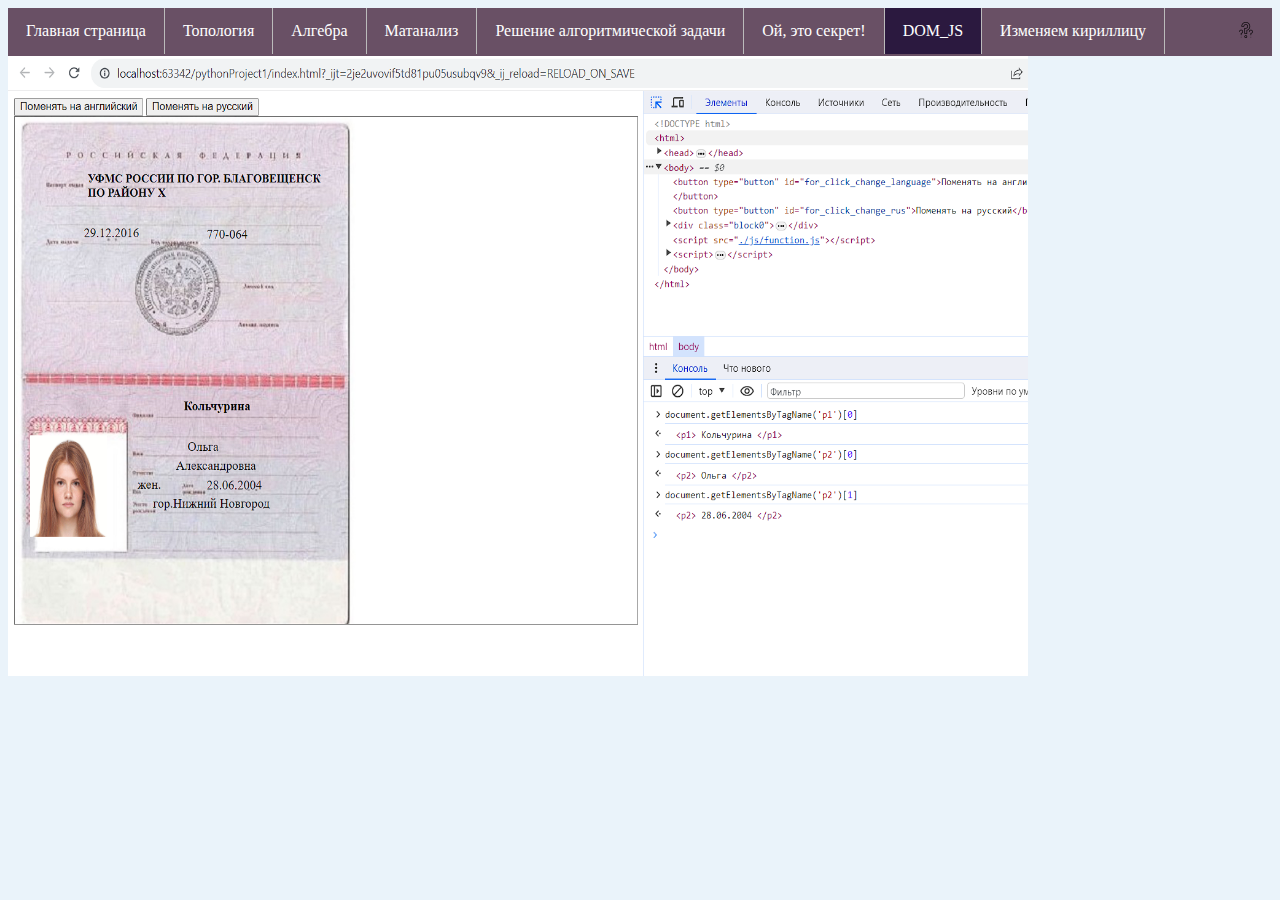
<file: passport.html>
<!DOCTYPE html>
<html lang="en">
<head>
    <meta charset="UTF-8">
    <title>DOM_JS. Считываем информацию из DOM</title>
    <link
      href="https://fonts.googleapis.com/css?family=Open+Sans+Condensed:300|Sonsie+One"
      rel="stylesheet"
      type="text/css" />
    <link rel="stylesheet" href="graund.css" />
</head>
<body>
<ul>
  <li><a href="graung.html">Главная страница</a></li>
  <li><a href="topology.html">Топология</a></li>
  <li><a href="algeb.html">Алгебра</a></li>
  <li><a href="matan.html">Матанализ</a></li>
  <li><a href="exam.html">Решение алгоритмической задачи</a></li>
  <li><a href="graung.html#S">Ой, это секрет!</a></li>
  <li><a class="active" href="passport.html">DOM_JS</a></li>
  <li><a href="./pass/index.html">Изменяем кириллицу</a></li>
  <li style="float:right"><a href="https://ru.wikipedia.org/wiki/%D0%9C%D0%B0%D1%82%D0%B5%D0%BC%D0%B0%D1%82%D0%B8%D0%BA%D0%B0"><img src="qestion.png" height="16" width="16"/></a></li>
</ul>

<img src="dom.png" alt="Это скриншот" width="1020" height="620">
</body>
</html>
</file>
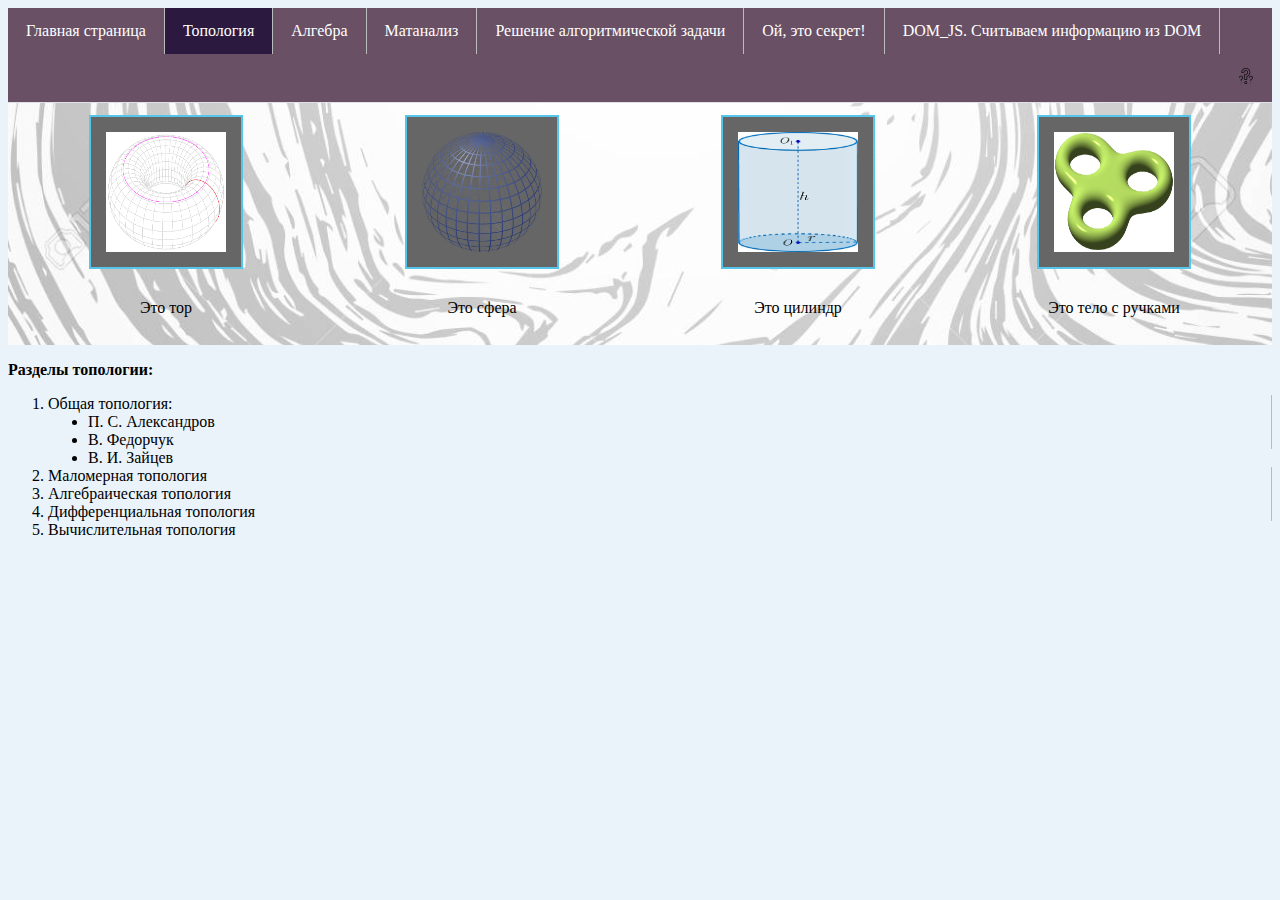
<file: topology.html>
<!DOCTYPE html>
<html lang="en">
<head>
    <meta charset="utf-8" />

    <title>Заголовок моей страницы</title>
    <link
      href="https://fonts.googleapis.com/css?family=Open+Sans+Condensed:300|Sonsie+One"
      rel="stylesheet"
      type="text/css" />
    <link rel="stylesheet" href="graund.css" />
</head>
<body>
<ul>
  <li><a href="graung.html">Главная страница</a></li>
  <li><a class="active" href="topology.html">Топология</a></li>
  <li><a href="algeb.html">Алгебра</a></li>
  <li><a href="matan.html">Матанализ</a></li>
  <li><a href="exam.html">Решение алгоритмической задачи</a></li>
  <li><a href="graung.html#S">Ой, это секрет!</a></li>
  <li><a href="passport.html">DOM_JS. Считываем информацию из DOM</a></li>
  <li style="float:right"><a href="https://ru.wikipedia.org/wiki/%D0%9C%D0%B0%D1%82%D0%B5%D0%BC%D0%B0%D1%82%D0%B8%D0%BA%D0%B0"><img src="qestion.png" height="16" width="16"/></a></li>
</ul>
<table>
    <tr>
        <td>
            <div class="thumb">
                <img src="tor.png" alt="Это тор" width="120" height="120">
                <p>Это тор</p>
            </div>
        </td>
        <td>
            <div class="thumb">
                <img src="sphera.png" alt="Это сфера" width="120" height="120">
                <p> Это сфера</p>
            </div>
        </td>
        <td>
            <div class="thumb">
            <img src="cilindr.png" alt="Это цилиндр" width="120" height="120">
            <p> Это цилиндр</p>
            </div>
        </td>
        <td>
            <div class="thumb">
                <img src="ruchki.png" alt="Это тело с ручками" width="120" height="120">
                <p> Это тело с ручками</p>
            </div>
        </td>
    </tr>
</table>
    <p><strong>Разделы топологии:</strong></p>
      <ol>
        <li class="usuall">Общая топология:</li>
            <ul class="usually">
                <li class="usuall">П. С. Александров</li>
                <li class="usuall">В. Федорчук</li>
                <li class="usuall">В. И. Зайцев</li>
            </ul>
        <li class="usuall">Маломерная топология</li>
        <li class="usuall">Алгебраическая топология</li>
        <li class="usuall">Дифференциальная топология</li>
        <li class="usuall">Вычислительная топология</li>
      </ol>
</body>
</html>
</file>
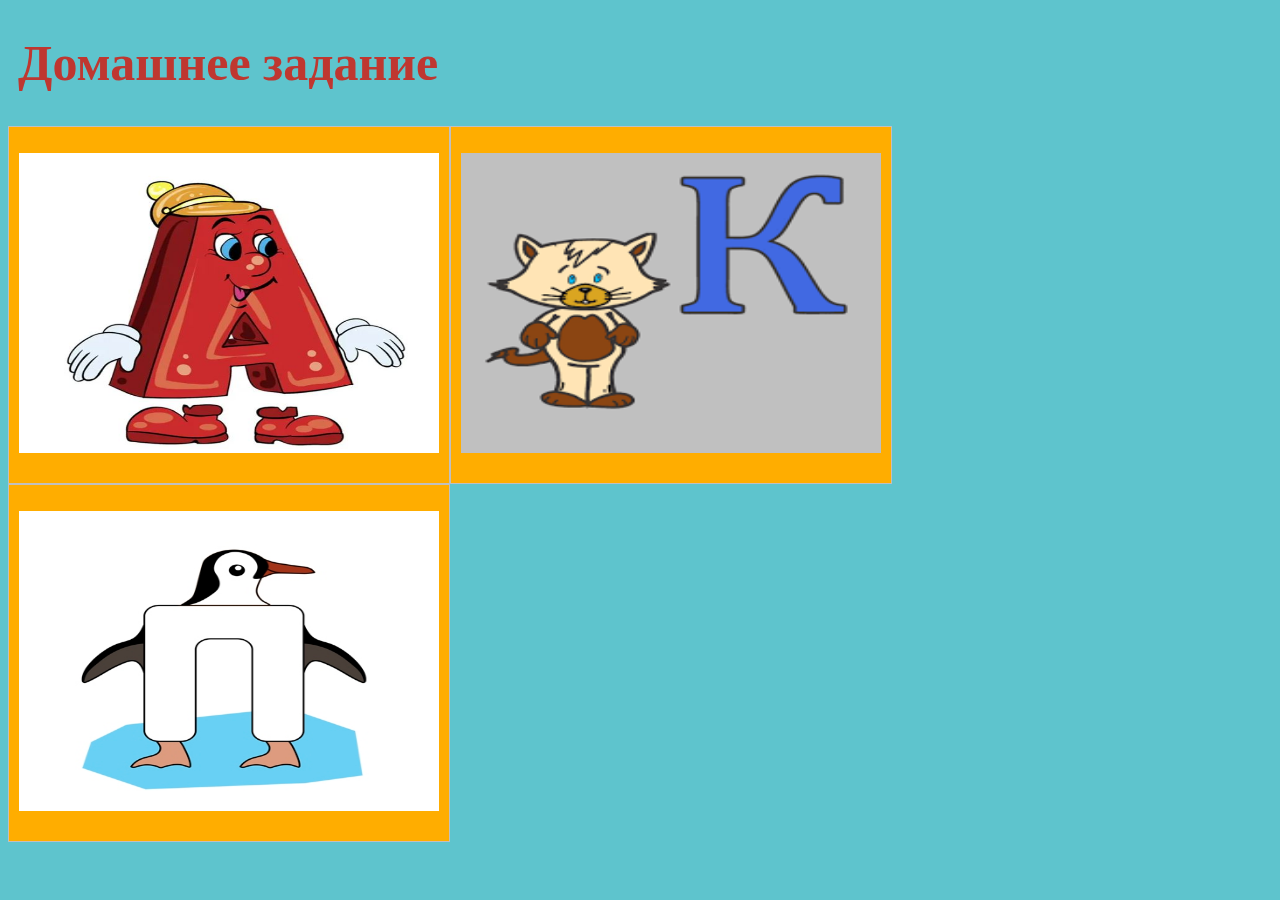
<file: ds/page1.html>
<!DOCTYPE html>
<html lang="en">
<head>
    <link rel="stylesheet" href="style.css" type="text/css"/>
    <meta charset="UTF-8">
    <title>Домашнее задание</title>
</head>
<body>
<h1>Домашнее задание</h1>
<article>
    <figure>
        <p><a href="page2.html"><img src="./images/a1.jpg" alt="" border="0" /></a></p></figure>
        <figure>
        <p><a href="page3.html"><img src="./images/k1.png" alt="" border="0" /></a></p></figure>
        <figure>
        <p><a href="page4.html"><img src="./images/п1.jpg" alt="" border="0" /></a></p>
    </figure>
</article>

</body>
</html>
</file>
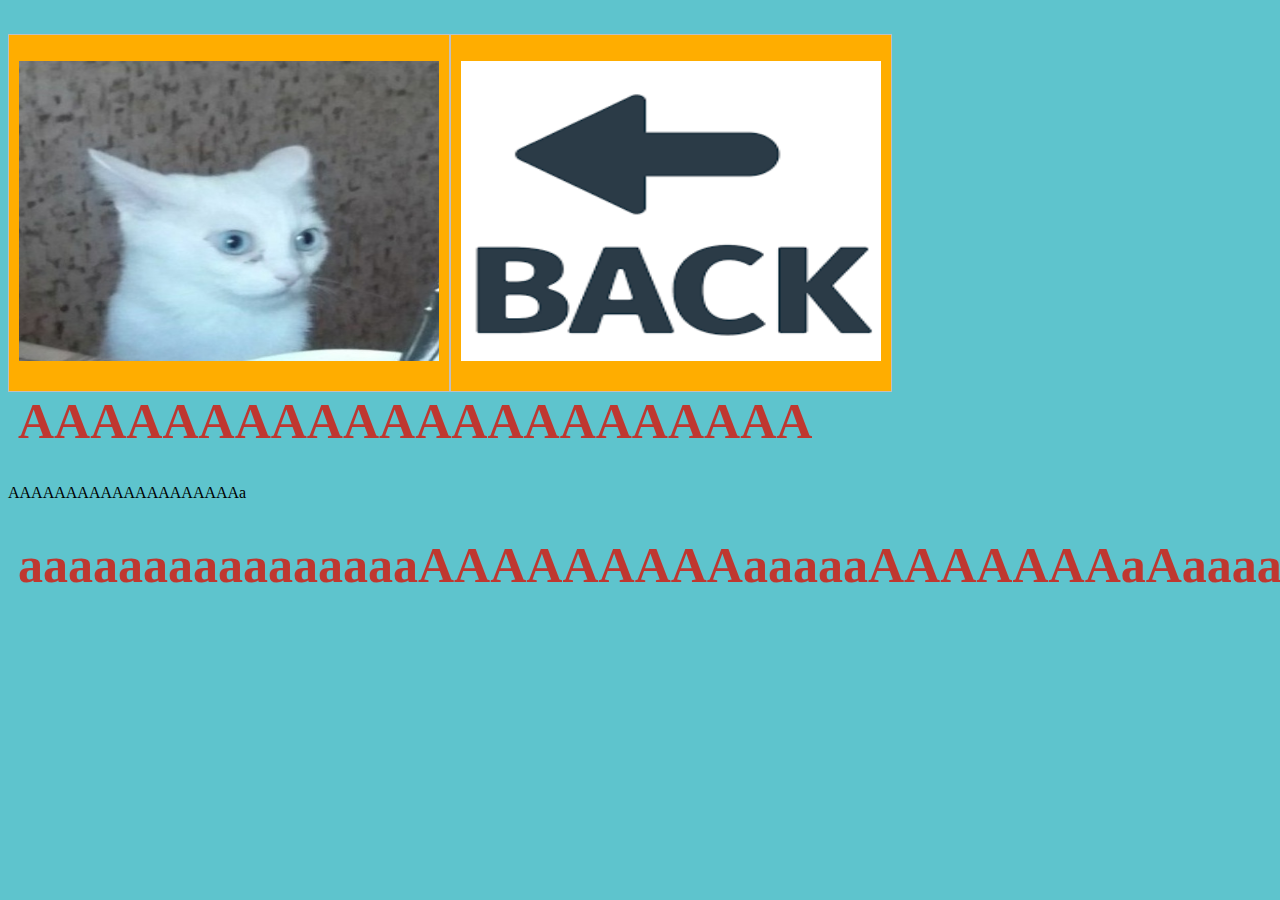
<file: ds/page2.html>
<!DOCTYPE html>
<html lang="en">
<head>
    <link rel="stylesheet" href="style.css" type="text/css"/>
    <meta charset="UTF-8">
    <title>Title</title>
</head>
<body>
<article>
    <figure>
        <p><img src="./images/aaaa.jpg" alt="" border="0" /></p></figure>
        <figure>
        <p><a href="page1.html"><img src="./images/back.png" alt="" border="0" /></a></p></figure>
</article>
<h1>AAAAAAAAAAAAAAAAAAAAAA</h1>AAAAAAAAAAAAAAAAAAAAa<h1>aaaaaaaaaaaaaaaaAAAAAAAAAaaaaaAAAAAAAaAaaaaaaa</h1>
</body>
</html>
</file>
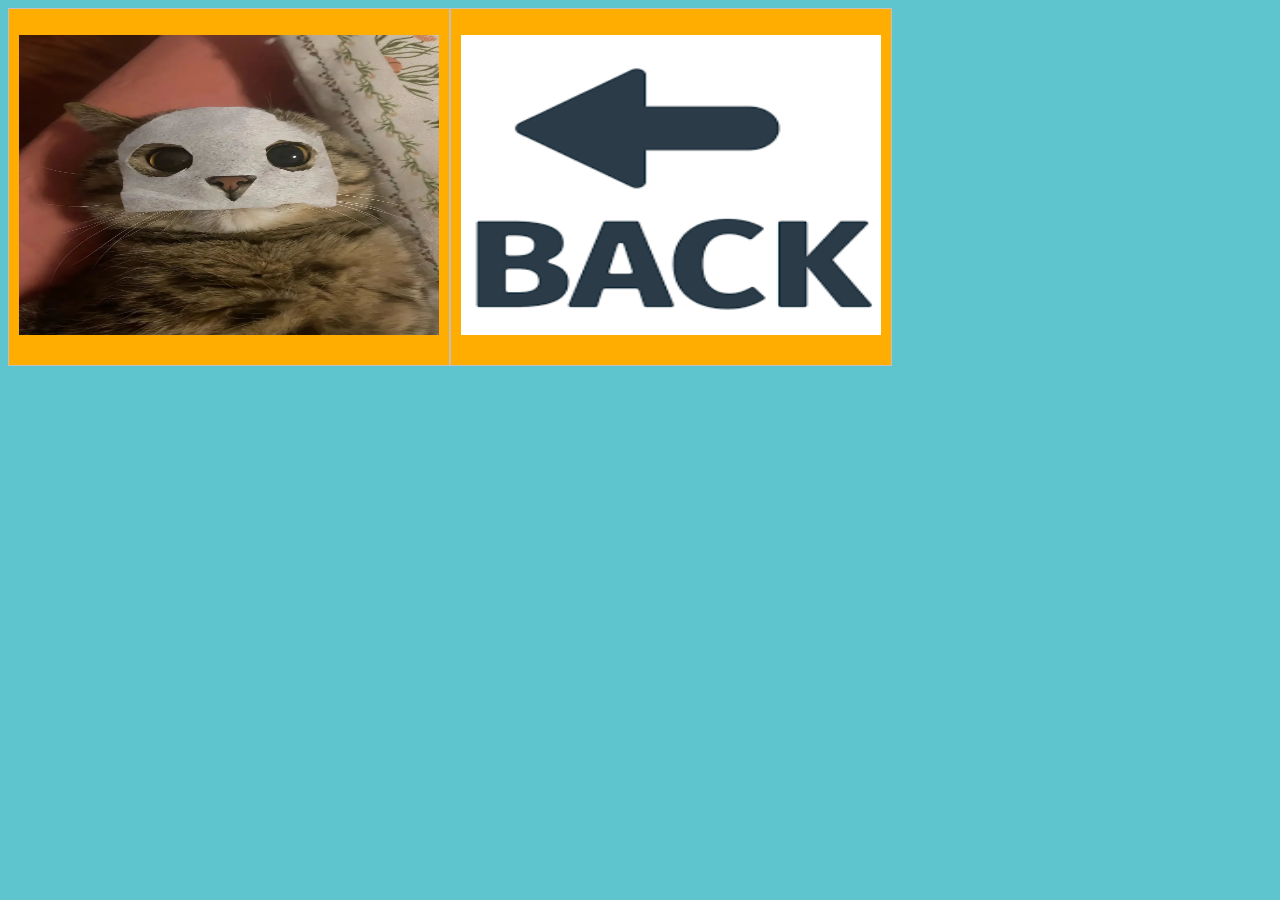
<file: ds/page3.html>
<!DOCTYPE html>
<html lang="en">
<head>
    <link rel="stylesheet" href="style.css" type="text/css"/>
    <meta charset="UTF-8">
    <title>Title</title>
</head>
<body>
<article>
    <figure>
        <p>
<img src="./images/cat.jpg" alt="" border="0" /></p></figure>
        <figure>
        <p><a href="page1.html"><img src="./images/back.png" alt="" border="0" /></a></p></figure>
</article>
</body>
</html>
</file>
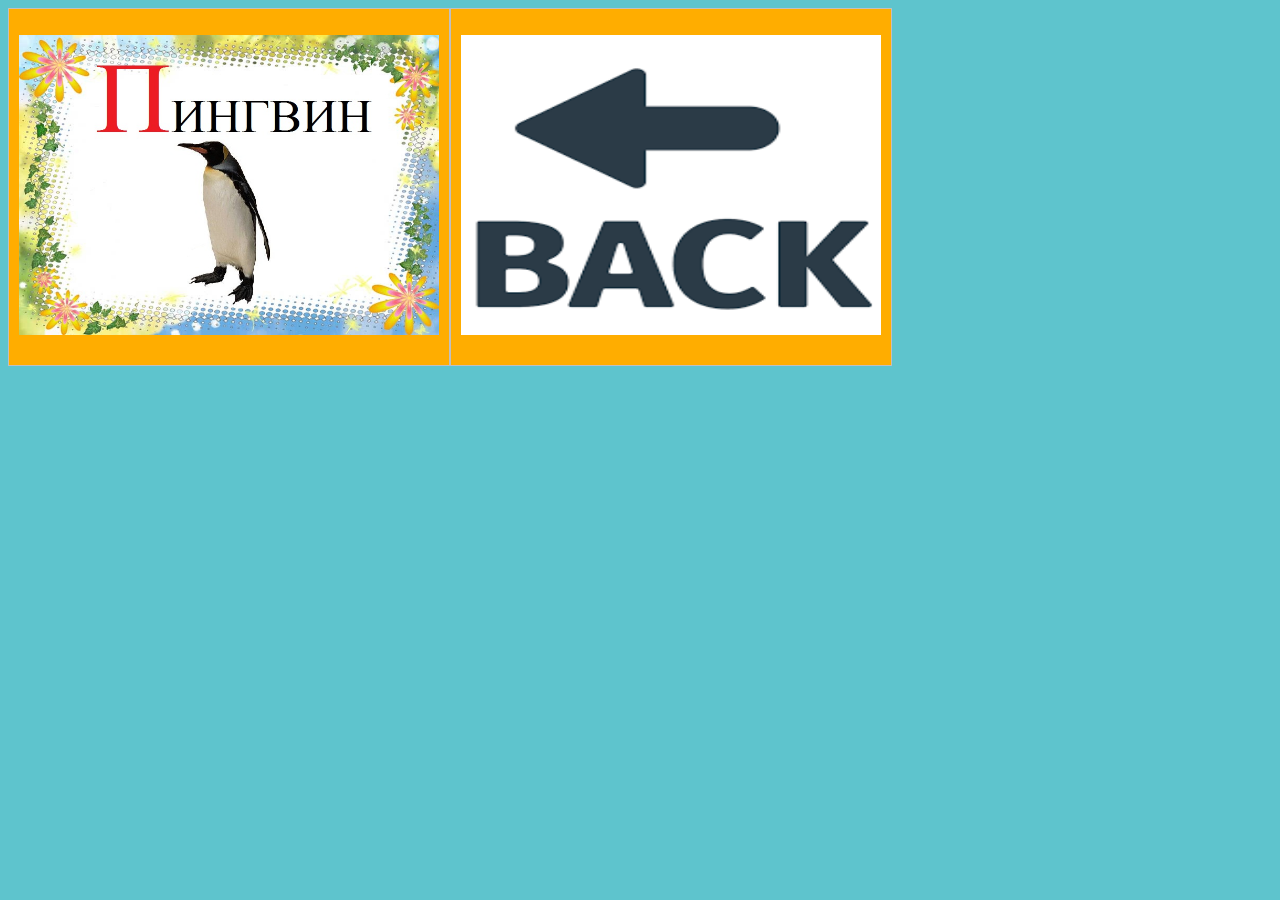
<file: ds/page4.html>
<!DOCTYPE html>
<html lang="en">
<head>
    <link rel="stylesheet" href="style.css" type="text/css"/>
    <meta charset="UTF-8">
    <title>Title</title>
</head>
<body>
<article>
    <figure>
        <p><img src="./images/Pingvin.jpg" alt="" border="0" /></p></figure>
        <figure>
        <p><a href="page1.html"><img src="./images/back.png" alt="" border="0" /></a></p></figure>
</article>

</body>
</html>
</file>
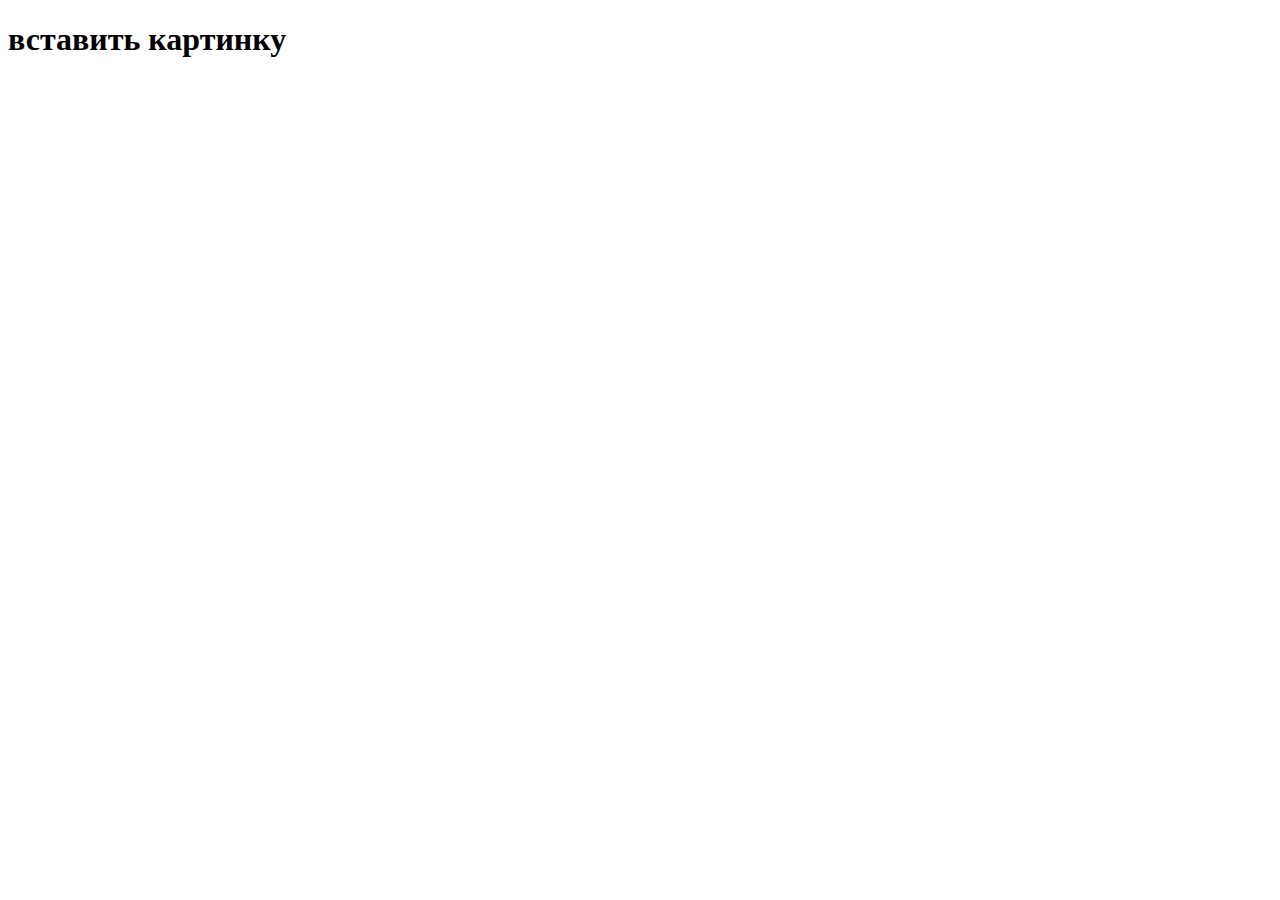
<file: pass/les1.html>
<!DOCTYPE html>
<html lang="en" dir="ltr">
  <head>
    <meta charset="utf-8">
    <title>Изображения</title>
  </head>
  <body>
    <H1 id="insert_img">вставить картинку</H1>
    <div id="image-container"></div>
    <!-- <img src="images/cat.jpg" width="189" height="275" alt="lorem"> -->
  </body>
  <script src="js/fun1.js"></script>
</html>
</file>
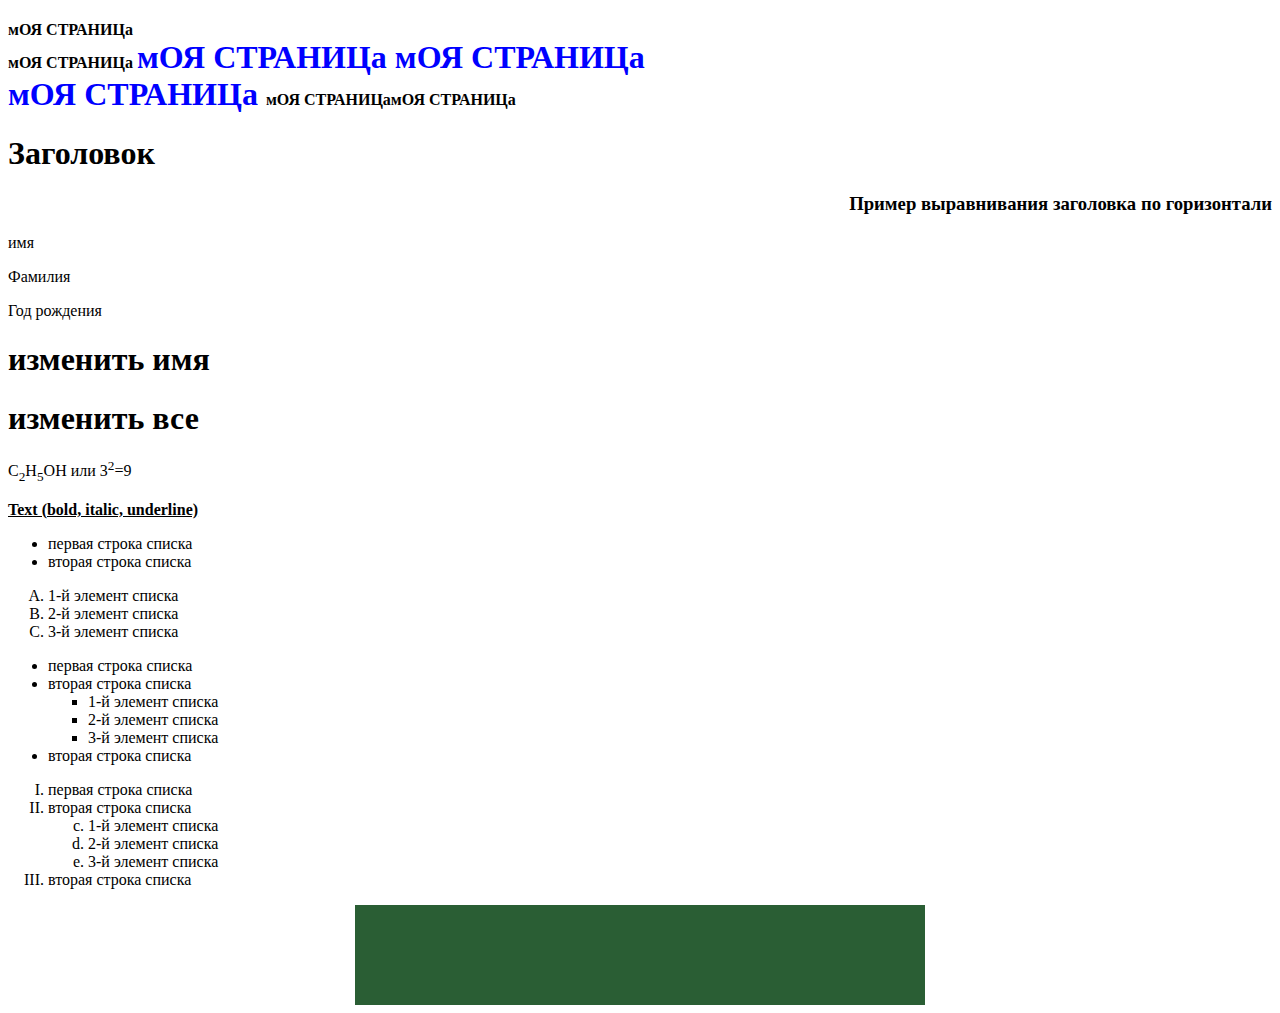
<file: pass/sem1.html>
<!DOCTYPE html>
<html lang="en">
<head>
    <meta charset="UTF-8">
    <title> my Title</title>
</head>
<body>
    <h4>  мОЯ СТРАНИЦа <br>

        мОЯ СТРАНИЦа
           <font color="Blue" face="GothicG" size=6 > мОЯ СТРАНИЦа
        мОЯ СТРАНИЦа  <br>
               мОЯ СТРАНИЦа </font>
        мОЯ СТРАНИЦамОЯ СТРАНИЦа

    </h4>

    <h1>Заголовок</h1>
    <h3 align="right">Пример выравнивания заголовка по горизонтали</h3>

    <p> имя </p>
    <p> Фамилия </p>
    <p> Год рождения </p>

    <H1 id="for_click_name"> изменить имя </H1>
    <H1 id="for_click_all"> изменить все </H1>

    <p> C<sub>2</sub>H<sub>5</sub>OH или 3<sup>2</sup>=9</p>

    <p><b><u> Text (bold, italic, underline) </u></b></p>


    <ul type="disc">
        <li>первая строка списка
        <li>вторая строка списка
    </ul>

    <ol type="A">
        <li> 1-й элемент списка
        <li> 2-й элемент списка
        <li> 3-й элемент списка
    </ol>

    <ul type="disc">
        <li>первая строка списка
        <li>вторая строка списка
        <Ul type="square">
            <li> 1-й элемент списка
            <li> 2-й элемент списка
            <li> 3-й элемент списка
        </Ul>
        <li>вторая строка списка
    </UL>

    <p>
        <ol type="I">
        <li>первая строка списка
        <li>вторая строка списка
        <ol type="a" start="3">
            <li> 1-й элемент списка
            <li> 2-й элемент списка
            <li> 3-й элемент списка
        </ol>
        <li>вторая строка списка
    </ol></p>

<hr align="center" size ="100" width="45%" color="#2a5e34">


</body>

<script src="./js/function.js"></script>
</html>
</file>
<file: graund.css>
body {
    background-color: #eaf3fa;
}

ul {
    list-style-type: none;
    margin: 0;
    padding: 0;
    overflow: hidden;
    background-color: #695065;
}

li {
    float: left;
    border-right:1px solid #bbb;
}

li:last-child {
    border-right: none;
}

li a {
    display: block;
    color: white;
    text-align: center;
    padding: 14px 18px;
    text-decoration: none;
}

li a:hover:not(.active) {
    background-color: #111;
}

.active {
    background-color: #2b193f;
}
table {
  background-image: url('backgraund.jpg');
  background-size: cover;
  width: 100%;
  border-collapse: collapse;
}

td,
th {
  padding: 0.75rem;
  border-top: 1px solid #dee2e6;
}

th {
  border-bottom: 2px solid #dee2e6;
}

.thumb {
    text-align: center;
}

.foralg {
    padding: 15px; /* Расстояние от картинки до рамки */
    background: #644; /* Цвет фона */
}

.thumb img  {
    border: 2px solid #55c5e9; /* Рамка вокруг фотографии */
    padding: 15px; /* Расстояние от картинки до рамки */
    background: #666; /* Цвет фона */
    margin-bottom: 10px; /* Отступ снизу */
   }

.usuall {
    float: none;
}

.usually {
   padding-left: 40px;
   background: transparent;
   list-style-type: disc;
}

form {
  display: flex;
  flex-direction: column;
  max-width: 300px;
  margin: 0 auto;
}

label {
  font-weight: bold;
  margin-top: 10px;
}

input, textarea {
  padding: 5px;
  margin-top: 5px;
  border: 1px solid #ccc;
  resize: none;
}

button {
  margin-top: 10px;
  padding: 5px 10px;
  background-color: #007bff;
  border: none;
  color: #fff;
  cursor: pointer;
}
</file>
<file: cat.css>
img {
  width: 600px;
  height: 400px;
  position: absolute;
  top: 50%;
  left: 50%;
  transform: translate(-50%, -50%);
}
</file>
<file: ds/style.css>
body{
    background-color: #5EC4CD;
}

h1 {
    color: #BF3730;
    font-size: 50px;
	padding-left: 10px;
	line-height: 59px;
}

figure {
  background: #FFAD00;
  padding: 10px;
  border: thin #c0c0c0 solid;
  display: block;
  flex-flow: column;
  max-width: 420px;
  float: left;
  margin: auto;
}

img {
  width: 420px;
  height: 300px;
}

figcaption {
  background-color: #222;
  color: #fff;
  font: italic smaller sans-serif;
  padding: 3px;
  text-align: center;
}
</file>
